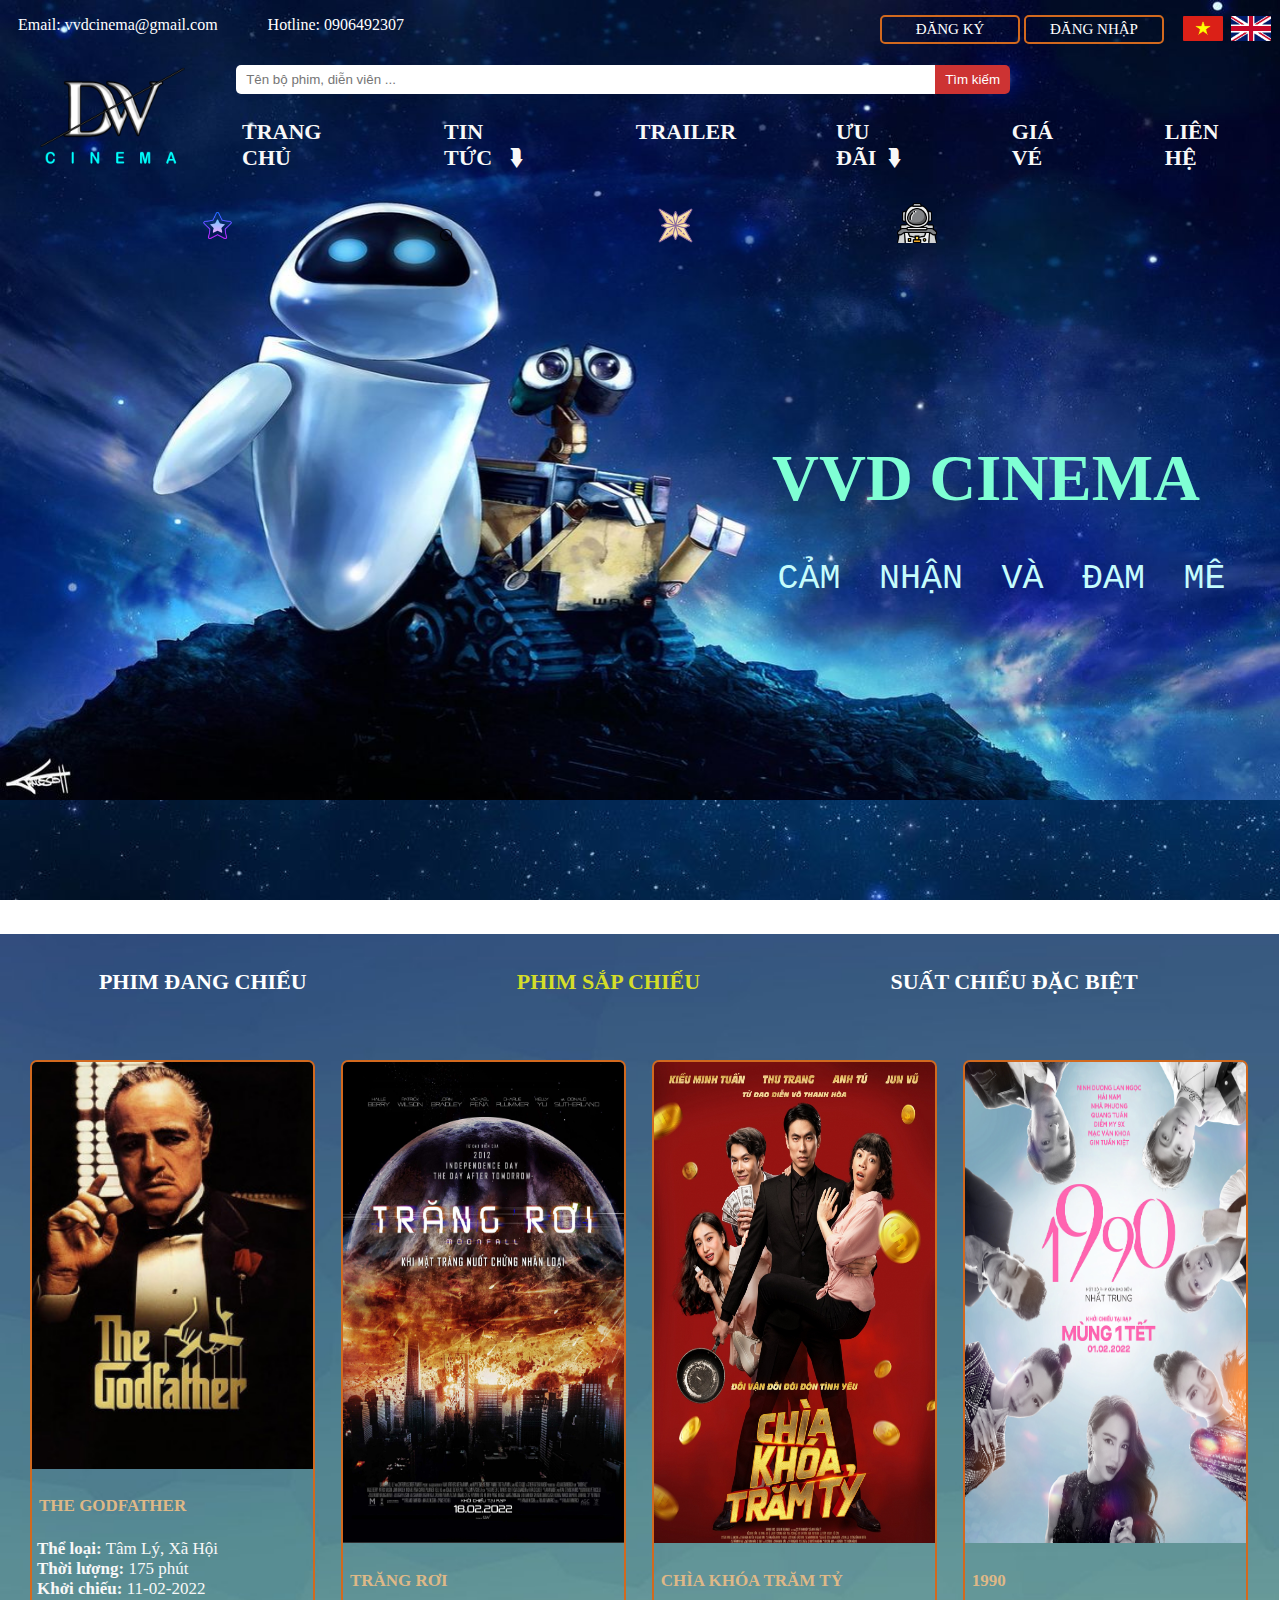
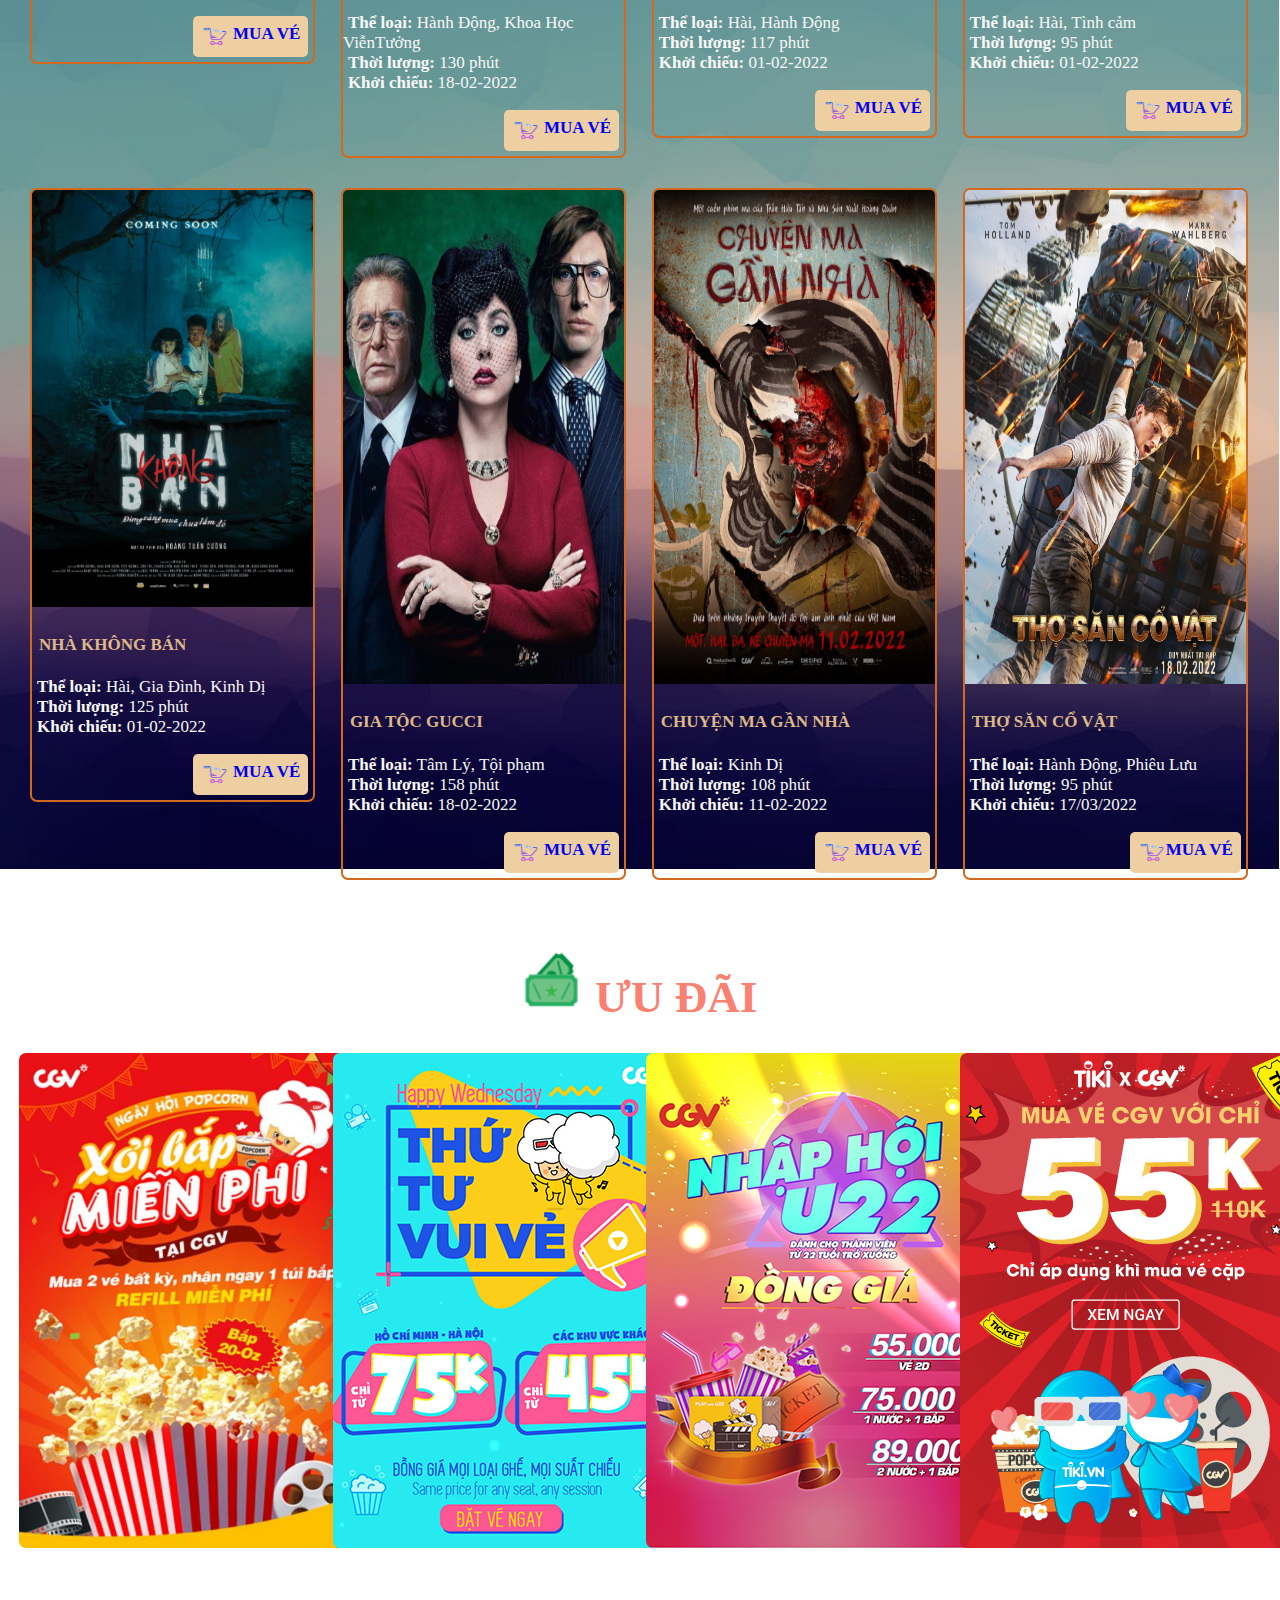
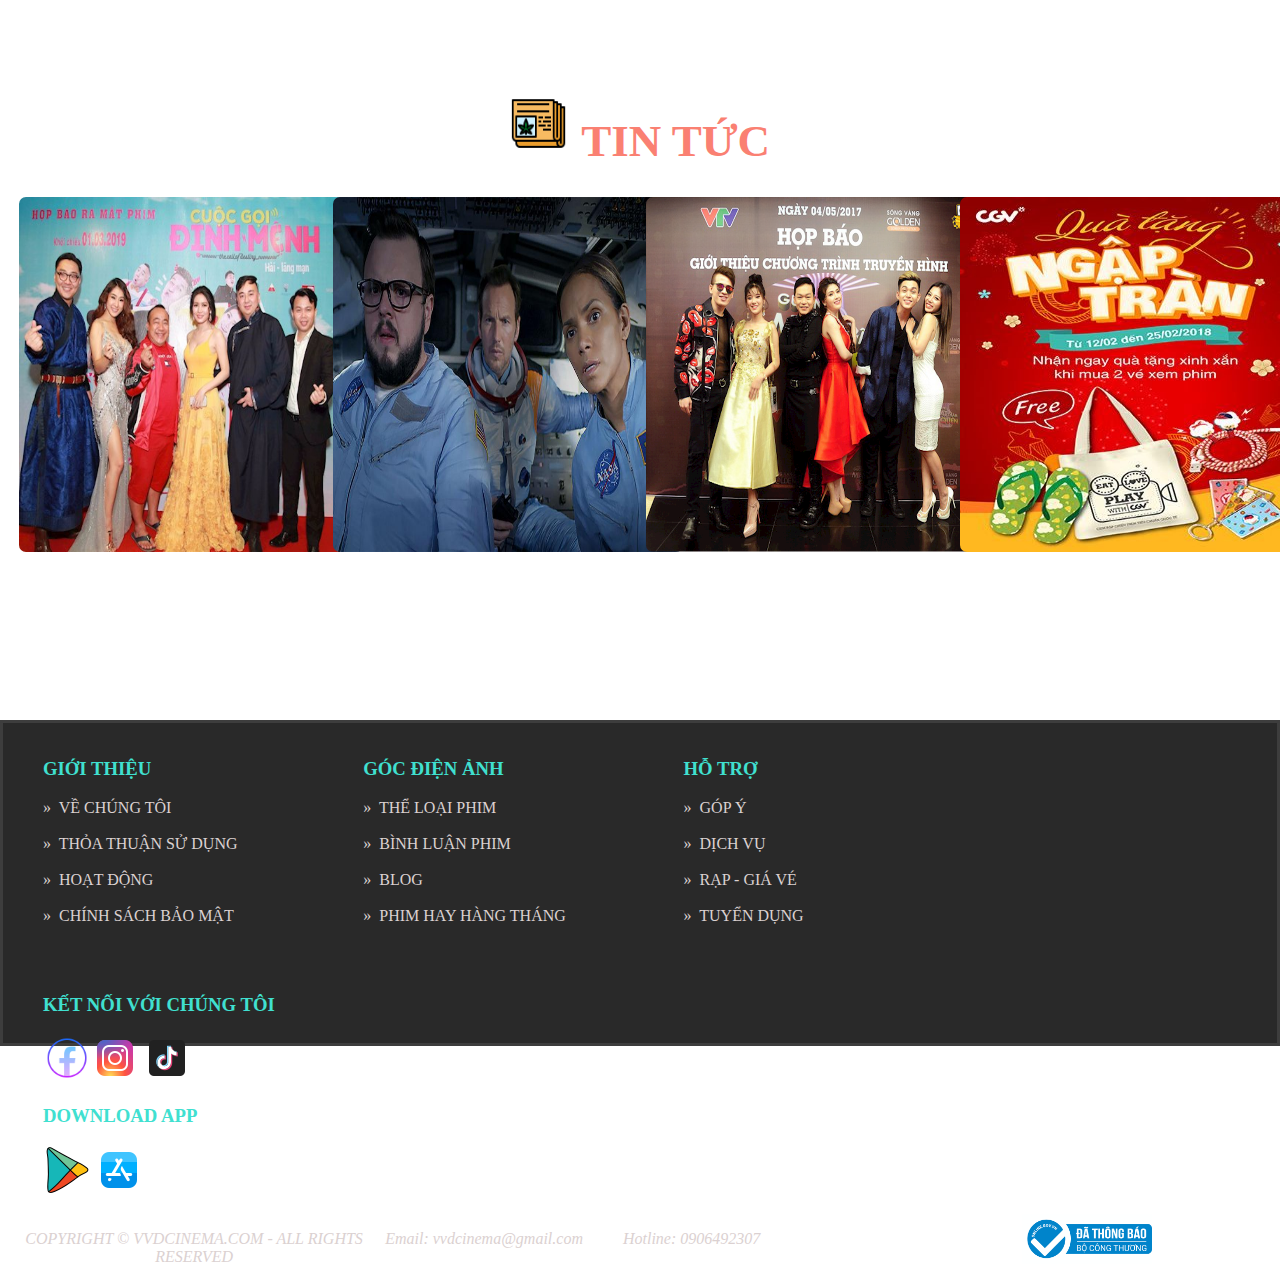
<file: index.html>
<!DOCTYPE html>
<html>
    <head>
        <link rel="icon" href="image/icons8-planet-94.png" >
        <title>VVD Cinema</title>
        <meta charset="UTF-8">
        <link rel="stylesheet" href="css/index.css">
    </head>
    <body>
        <div id="fb-root"></div>
        <script async defer crossorigin="anonymous" 
        src="https://connect.facebook.net/vi_VN/sdk.js#xfbml=1&version=v13.0&appId=1197265584141436&autoLogAppEvents=1" 
        nonce="DUYzc432"></script>

        <div class="header">
            <div class="info">
                <p id="headerEmail">Email: vvdcinema@gmail.com</p>
                <p id="headerPhone">Hotline: 0906492307</p>
                <img src="image/co-vuong-quoc-anh.png" alt="" style="width: 40px; height: 25px;  margin-right: 5px;">
                <img src="image/co-vietnam.png" alt="" style="width: 40px; height: 25px;">   
                <a href="login.html"><p id="headerLogin">ĐĂNG NHẬP</p></a>
                <a href="register.html"><p id="headerRegister">ĐĂNG KÝ</p></a>
            </div>
            <div class="main1">
                <div class="logo">
                    <a href="index.html"><img src="image/logo-wd.png" alt=""></a>
                </div>
                <nav class="navMain">
                    <div class="search">
                        <form action="news.html" method="get">
                            <div class="search">
                                <input type="search" placeholder="Tên bộ phim, diễn viên ..." required>
                                <button>Tìm kiếm</button>
                            </div>
                        </form>
                    </div>
                    <ul class="menuNav">
                        <li><a href="index.html">TRANG CHỦ</a></li>
                        <li><a href="news.html">TIN TỨC &#160; ⮯   </a>
                            <ul class="sub-menu">
                                <li><a href="news.html">Tuyển nhân viên &emsp;&emsp;&ensp;&ensp;&ensp; »</a>
                                    <ul class="sub-menu">
                                        <li><a href="news.html">Quản lí</a></li>
                                        <li><a href="news.html">Nhân viên soát vé</a></li>
                                        <li><a href="news.html">Nhân viên quầy vé</a></li>
                                        <li><a href="news.html">Nhân viên kĩ thuật</a></li>
                                    </ul>
                                </li>
                                <li><a href="news.html">Cộng sự</a></li>
                                <li><a href="news.html">Phim sắp ra mắt &emsp;&emsp;&ensp;&ensp;&ensp; »</a>
                                    <ul class="sub-menu" style="top: 84px">
                                        <li><a href="news.html">Quốc tế</a></li>
                                        <li><a href="news.html">Việt Nam</a></li>
                                    </ul>
                                </li>
                                <li><a href="news.html">Khuyến mãi &emsp;&emsp;&emsp;&emsp;&ensp;&ensp;&ensp;»</a>
                                    <ul class="sub-menu" style="top: 130px">
                                        <li><a href="endow.html">Nhập tràn quà tặng</a></li>
                                        <li><a href="endow.html">Ưu đãi hấp dẫn</a></li>
                                    </ul>
                                </li>
                            </ul>
                        </li>
                        <li><a href="trailer.html">TRAILER</a></li>
                        <li><a href="endow.html">ƯU ĐÃI &#160;⮯</a>
                            <ul class="sub-menu">
                                <li><a href="news.html">Ngày hội thành viên</a></li>
                                <li><a href="endow.html">Thứ tư vui vẻ&emsp;&emsp;&emsp;&emsp;&ensp;&ensp; »</a>
                                    <ul class="sub-menu" style="top: 39px">
                                        <li><a href="#">Đồng giá 45.000</a></li>
                                        <li><a href="#">Xơi bắp FREE</a></li>
                                        <li><a href="ticket.html">Đặt vé ngay ☚</a></li>
                                    </ul>
                                </li>
                                <li><a href="endow.html">Nhập hội U22  &emsp;&emsp;&emsp;&ensp;&ensp;&ensp; »</a>
                                    <ul class="sub-menu" style="top: 79px">
                                        <li><a href="#">55.000 - 2 vé 2D</a></li>
                                        <li><a href="#">75.000 - 1 nước + bắp</a></li>
                                        <li><a href="#">89.000 - 2 nước + bắp</a></li>
                                        <li><a href="endow.html">NHIỀU HƠN ☚</a></li>
                                    </ul>
                                </li>
                                <li><a href="endow.html">Đặt vé MOMO</a></li>
                                <li><a href="endow.html">Nhập tràn quà tặng</a></li>
                                <li><a href="endow.html">SHARE COMBO - ƯU ĐÃI ONLINE</a></li>
                            </ul>
                        </li>
                        <li><a href="ticket.html">GIÁ VÉ</a></li>
                        <li><a href="contact.html">LIÊN HỆ</a></li>
                    </ul>
                </nav>  
            </div>

            <div class="animations">
                <img src="image/icons8-star-64.png" alt="" style="width: 35px; height: 35px;">
                <img src="image/icons8-select-16.png" alt="" style="width: 15px; height: 15px;">
                <img src="image/icons8-christmas-star-64.png" alt="" style="width: 35px; height: 35px;">
                <img class="astronaut" src="image/icons8-astronaut-64.png" alt="" style="width: 40px; height: 40px;">
            </div>
            <div class="textMain">
                <h1>VVD CINEMA</h1>
                <p>CẢM&ensp; NHẬN&ensp; VÀ&ensp; ĐAM&ensp; MÊ&ensp;</p>
            </div>
        </div>
        <div class="article">
            <div class="cinema">
                <a href="index.html" >PHIM ĐANG CHIẾU</a>
                <a href="news.html" id="ci2">PHIM SẮP CHIẾU</a>
                <a href="news.html">SUẤT CHIẾU ĐẶC BIỆT</a>
            </div>
            <div class="list">
                <div class="item" id="i1">
                    <img src="image/the-godfather.jpg" alt="">
                    <h4>THE GODFATHER</h4>
                    <p>
                        <strong>Thể loại:</strong> Tâm Lý, Xã Hội <br>
                        <strong>Thời lượng:</strong> 175 phút <br>
                        <strong>Khởi chiếu:</strong> 11-02-2022
                    </p>
                    <div class="fb-like" data-href="http://127.0.0.1:5500/Assignment/index.html"
                     data-width="20px" data-layout="button_count" data-action="like" data-size="large" data-share="false"></div>
                    <a href="ticket.html"><img src="image/icons1.png" style="float: left; width: 28px; height: 25px; margin-right: 4px;"> MUA VÉ</a>
                </div>
                <div class="item">
                    <img src="image/trang-roi.jpg" alt="" height="481px">
                    <h4>TRĂNG RƠI</h4>
                    <p>
                        <strong>Thể loại:</strong> Hành Động, Khoa Học ViễnTưởng <br>
                        <strong>Thời lượng:</strong> 130 phút <br>
                        <strong>Khởi chiếu:</strong> 18-02-2022
                    </p>
                    <div class="fb-like" data-href="http://127.0.0.1:5500/Assignment/index.html"
                     data-width="20px" data-layout="button_count" data-action="like" data-size="large" data-share="false"></div>
                    <a href="ticket.html"><img src="image/icons1.png" style="float: left; width: 28px; height: 25px; margin-right: 4px;"> MUA VÉ</a>
                </div>
                <div class="item">
                    <img src="image/chia-khoa-tram-ty.jpg" alt="" height="481px">
                    <h4>CHÌA KHÓA TRĂM TỶ</h4>
                    <p>
                        <strong>Thể loại:</strong> Hài, Hành Động <br>
                        <strong>Thời lượng:</strong> 117 phút <br>
                        <strong>Khởi chiếu:</strong> 01-02-2022
                    </p>
                    <div class="fb-like" data-href="http://127.0.0.1:5500/Assignment/index.html"
                     data-width="20px" data-layout="button_count" data-action="like" data-size="large" data-share="false"></div>
                    <a href="ticket.html"><img src="image/icons1.png" style="float: left; width: 28px; height: 25px; margin-right: 4px;"> MUA VÉ</a>
                </div>
                <div class="item" id="i4">
                    <img src="image/1990.jpg" alt="" height="481px">
                    <h4>1990</h4>
                    <p>
                        <strong>Thể loại:</strong> Hài, Tình cảm <br>
                        <strong>Thời lượng:</strong> 95 phút <br>
                        <strong>Khởi chiếu:</strong> 01-02-2022
                    </p>
                    <div class="fb-like" data-href="http://127.0.0.1:5500/Assignment/index.html"
                     data-width="20px" data-layout="button_count" data-action="like" data-size="large" data-share="false"></div>
                    <a href="ticket.html"><img src="image/icons1.png" style="float: left; width: 28px; height: 25px; margin-right: 4px;"> MUA VÉ</a>
                </div>
                <div class="item"  id="i5">
                    <img src="image/nha-khong-ban.jpeg" alt="">
                    <h4>NHÀ KHÔNG BÁN</h4>
                    <p>
                        <strong>Thể loại:</strong>  Hài, Gia Đình, Kinh Dị <br>
                        <strong>Thời lượng:</strong> 125 phút <br>
                        <strong>Khởi chiếu:</strong> 01-02-2022
                    </p>
                    <div class="fb-like" data-href="http://127.0.0.1:5500/Assignment/index.html"
                     data-width="20px" data-layout="button_count" data-action="like" data-size="large" data-share="false"></div>
                    <a href="ticket.html"><img src="image/icons1.png" style="float: left; width: 28px; height: 25px; margin-right: 4px;"> MUA VÉ</a>
                </div>
                <div class="item">
                    <img src="image/gia-toc-gucci-1.jpg" alt="" height="494px">
                    <h4>GIA TỘC GUCCI</h4>
                    <p>
                        <strong>Thể loại:</strong>  Tâm Lý, Tội phạm <br>
                        <strong>Thời lượng:</strong> 158 phút <br>
                        <strong>Khởi chiếu:</strong> 18-02-2022
                    </p>
                    <div class="fb-like" data-href="http://127.0.0.1:5500/Assignment/index.html"
                     data-width="20px" data-layout="button_count" data-action="like" data-size="large" data-share="false"></div>
                    <a href="ticket.html"><img src="image/icons1.png" style="float: left; width: 28px; height: 25px; margin-right: 4px;"> MUA VÉ</a>
                </div>
                <div class="item">
                    <img src="image/chuyen-ma-gan-nha.jpg" alt="" height="494px">
                    <h4>CHUYỆN MA GẦN NHÀ</h4>
                    <p>
                        <strong>Thể loại:</strong>  Kinh Dị <br>
                        <strong>Thời lượng:</strong> 108 phút <br>
                        <strong>Khởi chiếu:</strong> 11-02-2022
                    </p>
                    <div class="fb-like" data-href="http://127.0.0.1:5500/Assignment/index.html"
                     data-width="20px" data-layout="button_count" data-action="like" data-size="large" data-share="false"></div>
                    <a href="ticket.html"><img src="image/icons1.png" style="float: left; width: 28px; height: 25px; margin-right: 4px;"> MUA VÉ</a>
                </div>
                <div class="item">
                    <img src="image/tho-san-co-vat.jpg" alt="" height="494px">
                    <h4>THỢ SĂN CỔ VẬT</h4>
                    <p>
                        <strong>Thể loại:</strong>  Hành Động, Phiêu Lưu<br>
                        <strong>Thời lượng:</strong> 95 phút <br>
                        <strong>Khởi chiếu:</strong> 17/03/2022
                    </p>
                    <div class="fb-like" data-href="http://127.0.0.1:5500/Assignment/index.html"
                     data-width="20px" data-layout="button_count" data-action="like" data-size="large" data-share="false"></div>
                    <a href="ticket.html"><img src="image/icons1.png" style="float: left; width: 28px; height: 25px;"> MUA VÉ</a>
                </div>
            </div>
        </div>
        <div class="review">
            <div class="i20">
                <h1 align="center"><img src="image/icons8-ticket-50.png" alt="" style="width: 57px; height: 63px; margin-right: 4px;"> ƯU ĐÃI</h1>

                <div class="i21"><img src="image/uu-dai-1.jpg" alt="" style="width: 350px; height: 495px;"> </div>
                <div><img src="image/uu-dai-2.jpg" alt=""> </div>
                <div><img src="image/uu-dai-3.jpg" alt=""> </div>
                <div class="i22"><img src="image/uu-dai-4.jpeg" alt=""> </div>

                <p><a href="endow.html">Xem thêm ưu đãi  ➦</a></p>
            </div>
        </div>
        <div class="review">
            <div class="i20">
                <h1 align="center"><img src="image/icons8-news-64.png" alt="" style=" width: 57px; height: 65px; margin-right: 4px;"> TIN TỨC</h1>

                <div class="i21"><img src="image/new1.jpg" alt="" style="width: 350px; height: 355px;"> </div>
                <div><img src="image/uu-dai-15.jpg" alt="" style="width: 350px; height: 355px;"> </div>
                <div><img src="image/new3.png" alt="" style="width: 350px; height: 355px;"> </div>
                <div class="i22"><img src="image/uu-dai-10.jpg" alt="" style="width: 350px; height: 355px;"> </div>

                <p style="margin-bottom: 105px;"><a href="news.html">Xem thêm  ➦</a></p>
            </div>
        </div>

        <footer>
            <div class="footerMain">
                <ul class="foot">
                    <h3>GIỚI THIỆU</h3>
                    <li><a href="contact.html">»&#160; VỀ CHÚNG TÔI</a></li> <br>
                    <li><a href="contact.html">»&#160; THỎA THUẬN SỬ DỤNG</a></li><br>
                    <li><a href="news.html">»&#160; HOẠT ĐỘNG</a></li><br>
                    <li><a href="contact.html">»&#160; CHÍNH SÁCH BẢO MẬT</a></li><br>
                </ul>
                <ul class="foot">
                    <h3>GÓC ĐIỆN ẢNH</h3>
                    <li><a href="news.html">»&#160; THỂ LOẠI PHIM</a></li> <br>
                    <li><a href="news.html">»&#160; BÌNH LUẬN PHIM</a></li><br>
                    <li><a href="news.html">»&#160; BLOG</a></li><br>
                    <li><a href="news.html">»&#160; PHIM HAY HÀNG THÁNG</a></li><br>
                </ul>
                <ul class="foot">
                    <h3>HỖ TRỢ</h3>
                    <li><a href="contact.html">»&#160; GÓP Ý</a></li> <br>
                    <li><a href="contact.html">»&#160; DỊCH VỤ</a></li><br>
                    <li><a href="contact.html">»&#160; RẠP - GIÁ VÉ</a></li><br>
                    <li><a href="contact.html">»&#160; TUYỂN DỤNG</a></li><br>
                </ul>
                <ul class="foot">
                    <h3>KẾT NỐI VỚI CHÚNG TÔI</h3>
                    <div class="phu1">
                        <img src="image/icons8-facebook-64.png" alt="" style="float: left; width: 48px; height: 48px;">
                        <img src="image/icons8-instagram-48.png" alt="">
                        <img src="image/icons8-tiktok-48.png" alt="">
                    </div>
                    <h3>DOWNLOAD APP</h3>
                    <img src="image/icons8-google-play-48.png" alt="">
                    <img src="image/icons8-app-store-48.png" alt="">
                </ul>
                <div class="foot2">
                    <p id="copyright">COPYRIGHT © VVDCINEMA.COM - ALL RIGHTS RESERVED</p>
                    <p>
                        Email: vvdcinema@gmail.com &emsp;&emsp;
                        Hotline: 0906492307
                    </p>
                    <img src="image/bo-cong-thuong.png" alt="" style=" width: 130px; height: 50px;">
                </div>
            </div>
        </footer>
    </body>
</html>
</file>
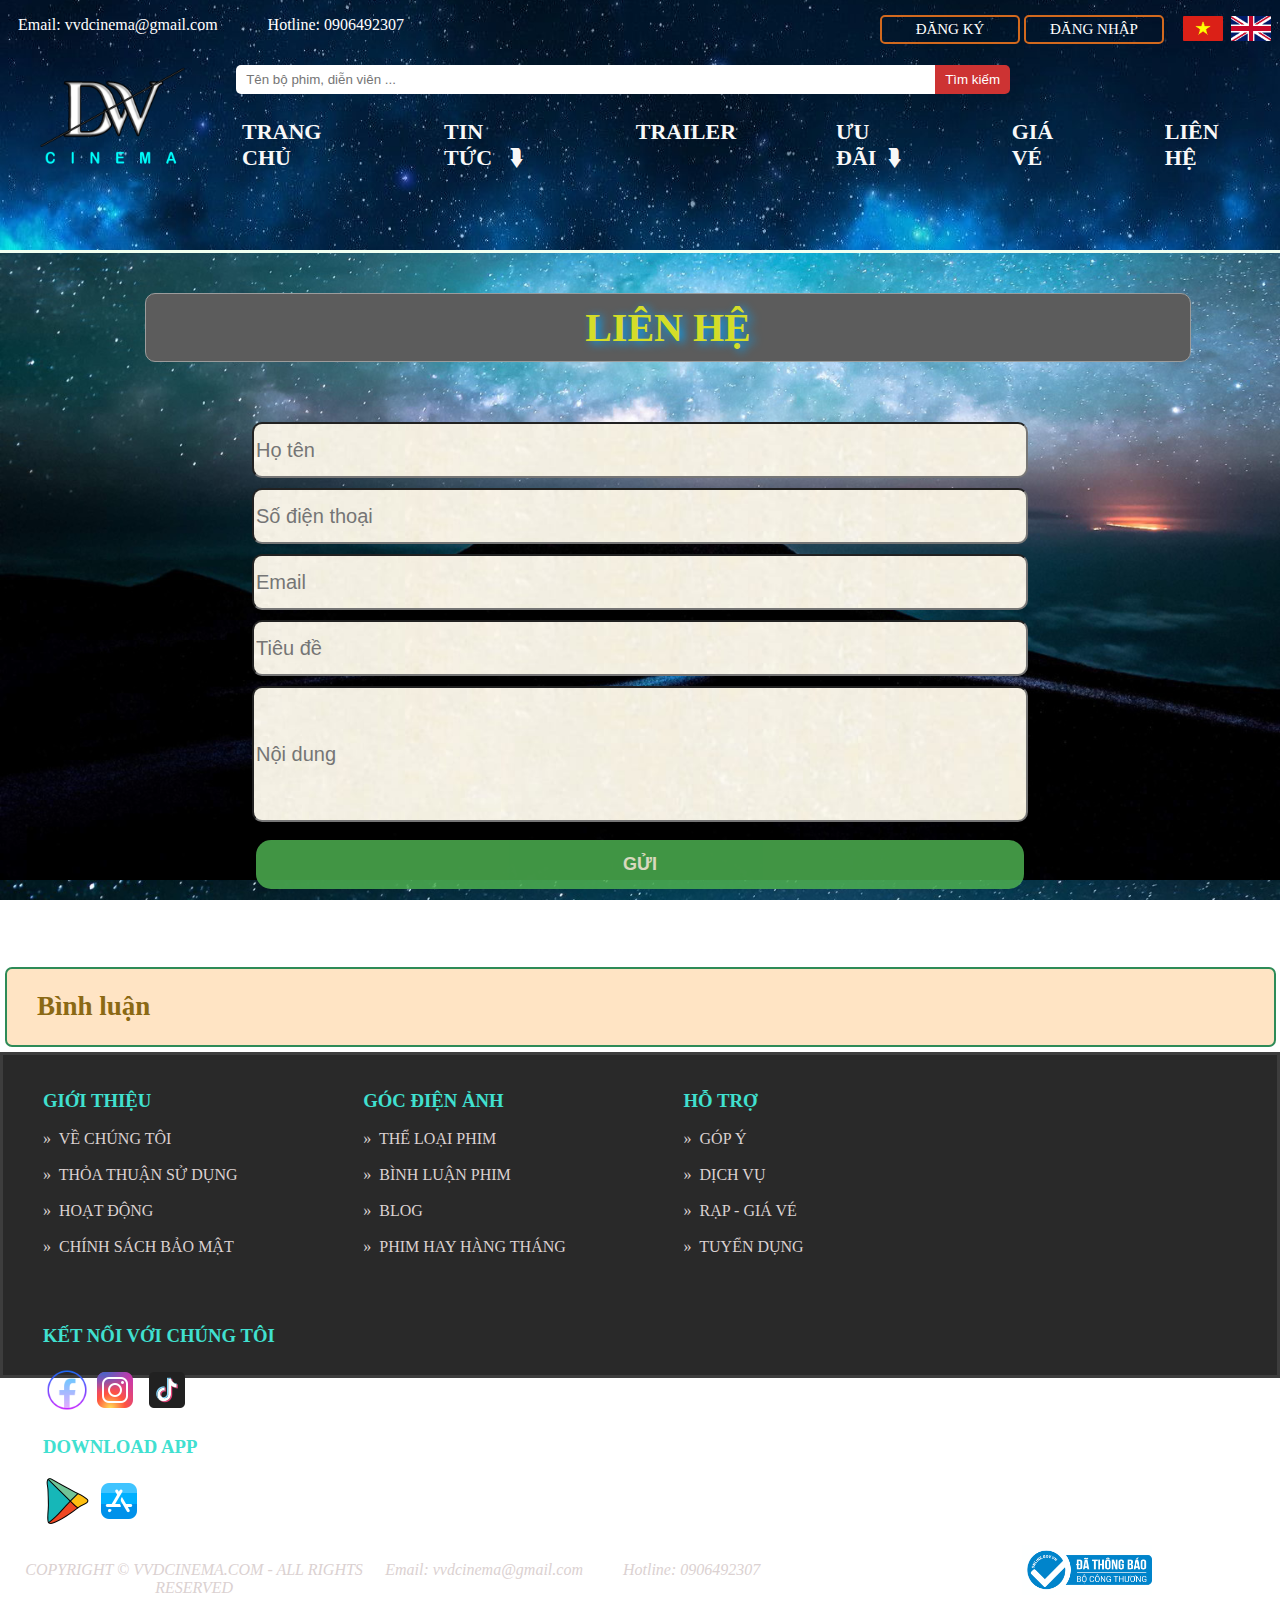
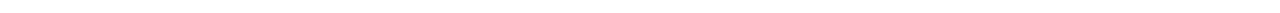
<file: contact.html>
<!DOCTYPE html>
<html>
    <head>
        <link rel="icon" href="image/icons8-planet-94.png" >
        <title>Liên hệ</title>
        <meta charset="UTF-8">
        <link rel="stylesheet" href="css/contact.css">
        <link rel="stylesheet" href="css/general.css">
    </head>
    <body>
        <div id="fb-root"></div>
        <script async defer crossorigin="anonymous" 
        src="https://connect.facebook.net/vi_VN/sdk.js#xfbml=1&version=v13.0&appId=1197265584141436&autoLogAppEvents=1" 
        nonce="ginVOiFF"></script>

        <div class="header">
            <div class="info">
                <p id="headerEmail">Email: vvdcinema@gmail.com</p>
                <p id="headerPhone">Hotline: 0906492307</p>
                <img src="image/co-vuong-quoc-anh.png" alt="" style="width: 40px; height: 25px;  margin-right: 5px;">
                <img src="image/co-vietnam.png" alt="" style="width: 40px; height: 25px;">   
                <a href="login.html"><p id="headerLogin">ĐĂNG NHẬP</p></a>
                <a href="register.html"><p id="headerRegister">ĐĂNG KÝ</p></a>
            </div>
            <div class="main1">
                <div class="logo">
                    <a href="index.html"><img src="image/logo-wd.png" alt=""></a>
                </div>
                <nav class="navMain">
                    <div class="search">
                        <form action="news.html" method="get">
                            <div class="search">
                                <input type="search" placeholder="Tên bộ phim, diễn viên ..." required>
                                <button>Tìm kiếm</button>
                            </div>
                        </form>
                    </div>
                    <ul class="menuNav">
                        <li><a href="index.html">TRANG CHỦ</a></li>
                        <li><a href="news.html">TIN TỨC &#160; ⮯   </a>
                            <ul class="sub-menu">
                                <li><a href="news.html">Tuyển nhân viên &emsp;&emsp;&ensp;&ensp;&ensp; »</a>
                                    <ul class="sub-menu">
                                        <li><a href="news.html">Quản lí</a></li>
                                        <li><a href="news.html">Nhân viên soát vé</a></li>
                                        <li><a href="news.html">Nhân viên quầy vé</a></li>
                                        <li><a href="news.html">Nhân viên kĩ thuật</a></li>
                                    </ul>
                                </li>
                                <li><a href="news.html">Cộng sự</a></li>
                                <li><a href="news.html">Phim sắp ra mắt &emsp;&emsp;&ensp;&ensp;&ensp; »</a>
                                    <ul class="sub-menu" style="top: 84px">
                                        <li><a href="news.html">Quốc tế</a></li>
                                        <li><a href="news.html">Việt Nam</a></li>
                                    </ul>
                                </li>
                                <li><a href="news.html">Khuyến mãi &emsp;&emsp;&emsp;&emsp;&ensp;&ensp;&ensp;»</a>
                                    <ul class="sub-menu" style="top: 130px">
                                        <li><a href="endow.html">Nhập tràn quà tặng</a></li>
                                        <li><a href="endow.html">Ưu đãi hấp dẫn</a></li>
                                    </ul>
                                </li>
                            </ul>
                        </li>
                        <li><a href="trailer.html">TRAILER</a></li>
                        <li><a href="endow.html">ƯU ĐÃI &#160;⮯</a>
                            <ul class="sub-menu">
                                <li><a href="news.html">Ngày hội thành viên</a></li>
                                <li><a href="endow.html">Thứ tư vui vẻ&emsp;&emsp;&emsp;&emsp;&ensp;&ensp; »</a>
                                    <ul class="sub-menu" style="top: 39px">
                                        <li><a href="#">Đồng giá 45.000</a></li>
                                        <li><a href="#">Xơi bắp FREE</a></li>
                                        <li><a href="ticket.html">Đặt vé ngay ☚</a></li>
                                    </ul>
                                </li>
                                <!-- <li><a href="endow.html">Ngày hội thành viên</a></li> -->
                                <li><a href="endow.html">Nhập hội U22  &emsp;&emsp;&emsp;&ensp;&ensp;&ensp; »</a>
                                    <ul class="sub-menu" style="top: 79px">
                                        <li><a href="#">55.000 - 2 vé 2D</a></li>
                                        <li><a href="#">75.000 - 1 nước + bắp</a></li>
                                        <li><a href="#">89.000 - 2 nước + bắp</a></li>
                                        <li><a href="endow.html">NHIỀU HƠN ☚</a></li>
                                    </ul>
                                </li>
                                <li><a href="endow.html">Đặt vé MOMO</a></li>
                                <li><a href="endow.html">Nhập tràn quà tặng</a></li>
                                <li><a href="endow.html">SHARE COMBO - ƯU ĐÃI ONLINE</a></li>
                            </ul>
                        </li>
                        <li><a href="ticket.html">GIÁ VÉ</a></li>
                        <li><a href="contact.html">LIÊN HỆ</a></li>
                    </ul>
                </nav>  
            </div>

        <div class="c3">
            <h1>LIÊN HỆ</h1>
        </div>
        <div class="c4">
            <form method="get" action="contact.html">
                <input type="text" placeholder="Họ tên" required></input>
                <input type="text" placeholder="Số điện thoại" required></input>
                <input type="text" placeholder="Email" required></input>
                <input type="text" placeholder="Tiêu đề" required></input> 
                <input type="text" placeholder="Nội dung" required class="c6"></input><br> 
                <button type="submit" class="c5">GỬI</button>
            </form>
        </div>

        <div class="comment">
            <h2>Bình luận</h2>
            <div class="fb-comments" data-href="https://caodang.fpt.edu.vn/" data-width="100%" data-numposts="6"></div>
        </div>

        <footer>
            <div class="footerMain">
                <ul class="foot">
                    <h3>GIỚI THIỆU</h3>
                    <li><a href="contact.html">»&#160; VỀ CHÚNG TÔI</a></li> <br>
                    <li><a href="contact.html">»&#160; THỎA THUẬN SỬ DỤNG</a></li><br>
                    <li><a href="news.html">»&#160; HOẠT ĐỘNG</a></li><br>
                    <li><a href="contact.html">»&#160; CHÍNH SÁCH BẢO MẬT</a></li><br>
                </ul>
                <ul class="foot">
                    <h3>GÓC ĐIỆN ẢNH</h3>
                    <li><a href="news.html">»&#160; THỂ LOẠI PHIM</a></li> <br>
                    <li><a href="news.html">»&#160; BÌNH LUẬN PHIM</a></li><br>
                    <li><a href="news.html">»&#160; BLOG</a></li><br>
                    <li><a href="news.html">»&#160; PHIM HAY HÀNG THÁNG</a></li><br>
                </ul>
                <ul class="foot">
                    <h3>HỖ TRỢ</h3>
                    <li><a href="contact.html">»&#160; GÓP Ý</a></li> <br>
                    <li><a href="contact.html">»&#160; DỊCH VỤ</a></li><br>
                    <li><a href="contact.html">»&#160; RẠP - GIÁ VÉ</a></li><br>
                    <li><a href="contact.html">»&#160; TUYỂN DỤNG</a></li><br>
                </ul>
                <ul class="foot">
                    <h3>KẾT NỐI VỚI CHÚNG TÔI</h3>
                    <div class="phu1">
                        <img src="image/icons8-facebook-64.png" alt="" style="float: left; width: 48px; height: 48px;">
                        <img src="image/icons8-instagram-48.png" alt="">
                        <img src="image/icons8-tiktok-48.png" alt="">
                    </div>
                    <h3>DOWNLOAD APP</h3>
                    <img src="image/icons8-google-play-48.png" alt="">
                    <img src="image/icons8-app-store-48.png" alt="">
                </ul>
                <div class="foot2">
                    <p id="copyright">COPYRIGHT © VVDCINEMA.COM - ALL RIGHTS RESERVED</p>
                    <p>
                        Email: vvdcinema@gmail.com &emsp;&emsp;
                        Hotline: 0906492307
                    </p>
                    <img src="image/bo-cong-thuong.png" alt="" style=" width: 130px; height: 50px;">
                </div>
            </div>
        </footer>
    </body>
</html>
</file>
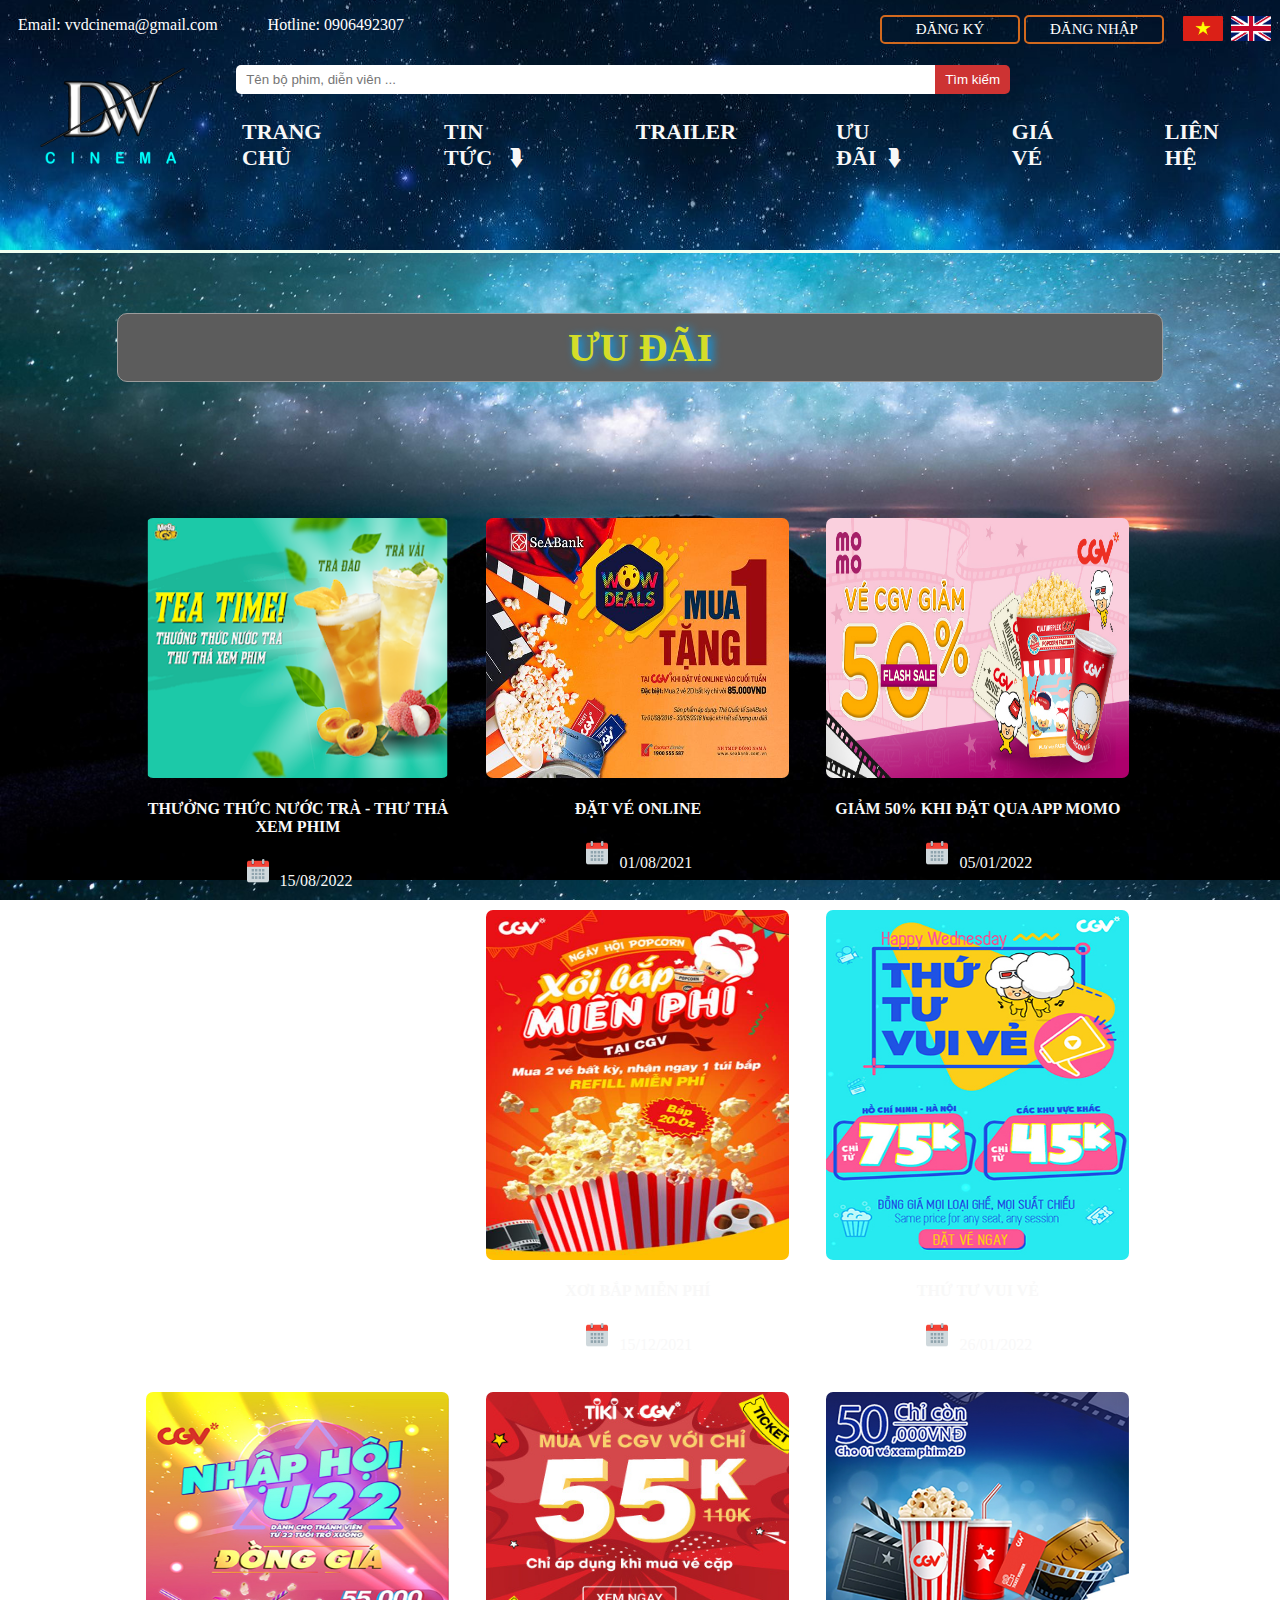
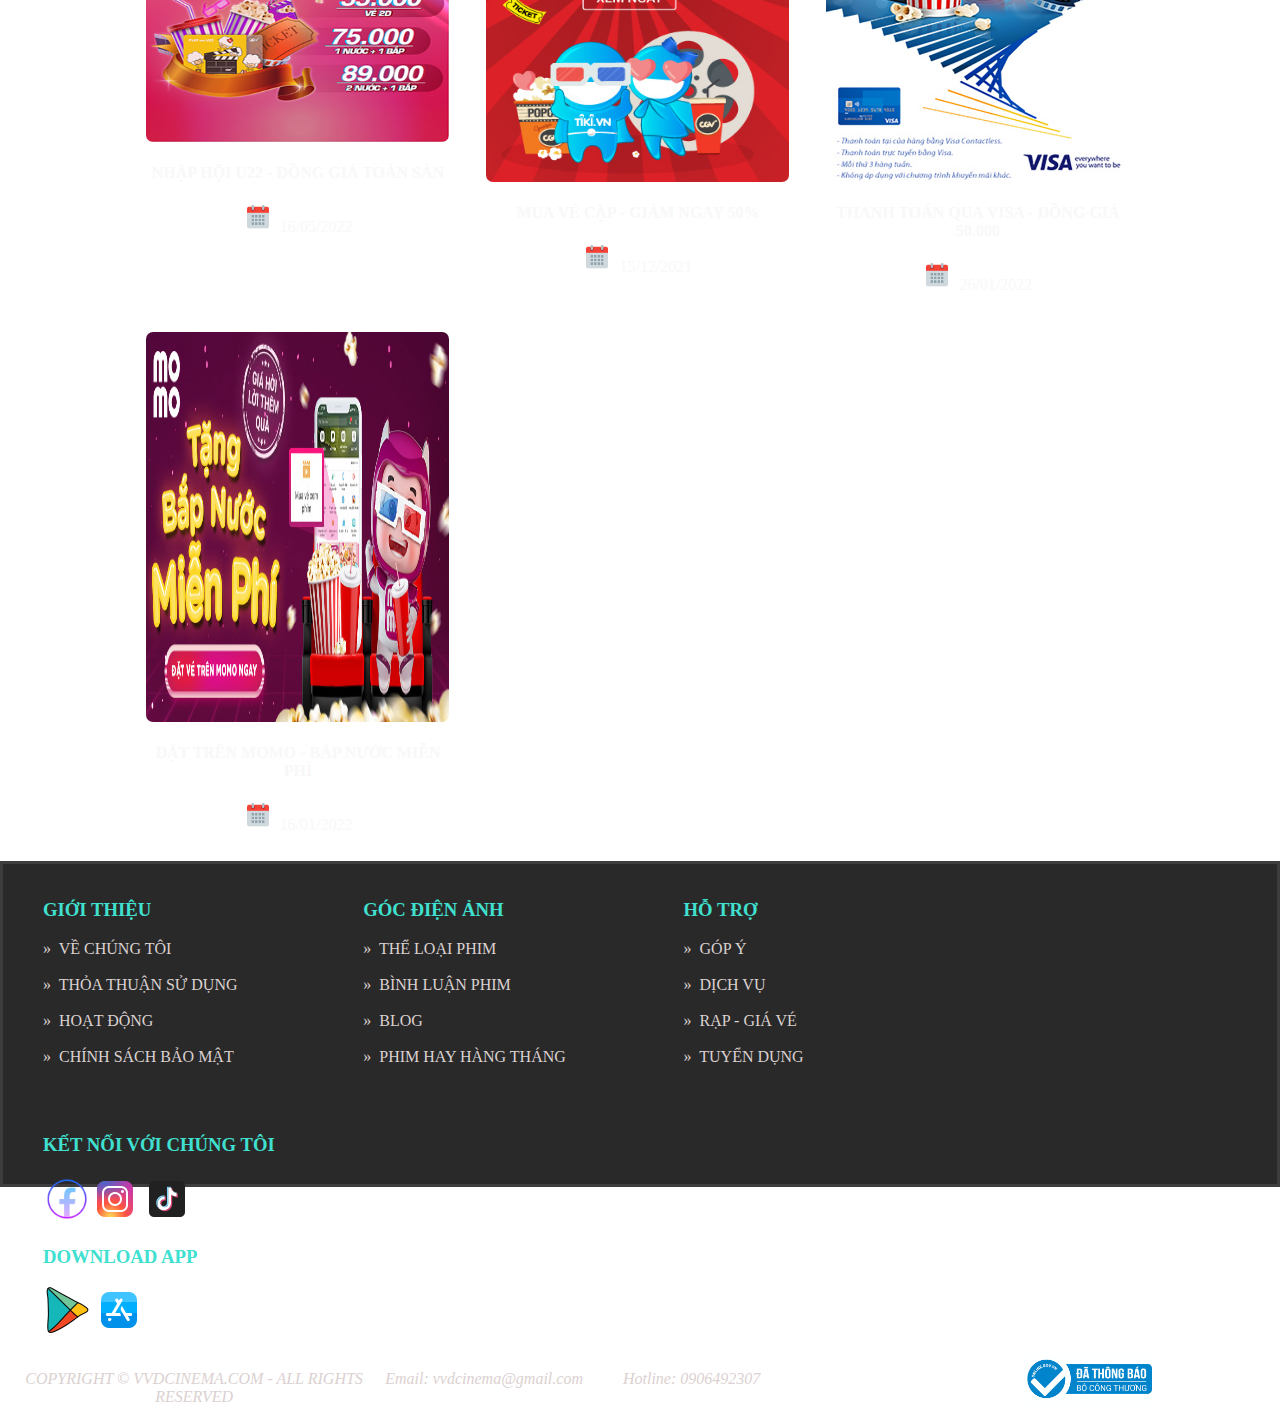
<file: endow.html>
<!DOCTYPE html>
<html>
    <head>
        <link rel="icon" href="image/icons8-planet-94.png" >
        <title>VVD Cinema</title>
        <meta charset="UTF-8">
        <link rel="stylesheet" href="css/endow.css">
        <link rel="stylesheet" href="css/general.css">
    </head>
    <body>

        <div id="fb-root"></div>
        <script async defer crossorigin="anonymous" 
        src="https://connect.facebook.net/vi_VN/sdk.js#xfbml=1&version=v13.0&appId=1197265584141436&autoLogAppEvents=1" 
        nonce="DUYzc432"></script>

        <div class="header">
            <div class="info">
                <p id="headerEmail">Email: vvdcinema@gmail.com</p>
                <p id="headerPhone">Hotline: 0906492307</p>
                <img src="image/co-vuong-quoc-anh.png" alt="" style="width: 40px; height: 25px;  margin-right: 5px;">
                <img src="image/co-vietnam.png" alt="" style="width: 40px; height: 25px;">   
                <a href="login.html"><p id="headerLogin">ĐĂNG NHẬP</p></a>
                <a href="register.html"><p id="headerRegister">ĐĂNG KÝ</p></a>
            </div>
            <div class="main1">
                <div class="logo">
                    <a href="index.html"><img src="image/logo-wd.png" alt=""></a>
                </div>
                <nav class="navMain">
                    <div class="search">
                        <form action="news.html" method="get">
                            <div class="search">
                                <input type="search" placeholder="Tên bộ phim, diễn viên ..." required>
                                <button>Tìm kiếm</button>
                            </div>
                        </form>
                    </div>
                    <ul class="menuNav">
                        <li><a href="index.html">TRANG CHỦ</a></li>
                        <li><a href="news.html">TIN TỨC &#160; ⮯   </a>
                            <ul class="sub-menu">
                                <li><a href="news.html">Tuyển nhân viên &emsp;&emsp;&ensp;&ensp;&ensp; »</a>
                                    <ul class="sub-menu">
                                        <li><a href="news.html">Quản lí</a></li>
                                        <li><a href="news.html">Nhân viên soát vé</a></li>
                                        <li><a href="news.html">Nhân viên quầy vé</a></li>
                                        <li><a href="news.html">Nhân viên kĩ thuật</a></li>
                                    </ul>
                                </li>
                                <li><a href="news.html">Cộng sự</a></li>
                                <li><a href="news.html">Phim sắp ra mắt &emsp;&emsp;&ensp;&ensp;&ensp; »</a>
                                    <ul class="sub-menu" style="top: 84px">
                                        <li><a href="news.html">Quốc tế</a></li>
                                        <li><a href="news.html">Việt Nam</a></li>
                                    </ul>
                                </li>
                                <li><a href="news.html">Khuyến mãi &emsp;&emsp;&emsp;&emsp;&ensp;&ensp;&ensp;»</a>
                                    <ul class="sub-menu" style="top: 130px">
                                        <li><a href="endow.html">Nhập tràn quà tặng</a></li>
                                        <li><a href="endow.html">Ưu đãi hấp dẫn</a></li>
                                    </ul>
                                </li>
                            </ul>
                        </li>
                        <li><a href="trailer.html">TRAILER</a></li>
                        <li><a href="endow.html">ƯU ĐÃI &#160;⮯</a>
                            <ul class="sub-menu">
                                <li><a href="news.html">Ngày hội thành viên</a></li>
                                <li><a href="endow.html">Thứ tư vui vẻ&emsp;&emsp;&emsp;&emsp;&ensp;&ensp; »</a>
                                    <ul class="sub-menu" style="top: 39px">
                                        <li><a href="#">Đồng giá 45.000</a></li>
                                        <li><a href="#">Xơi bắp FREE</a></li>
                                        <li><a href="ticket.html">Đặt vé ngay ☚</a></li>
                                    </ul>
                                </li>
                                <!-- <li><a href="endow.html">Ngày hội thành viên</a></li> -->
                                <li><a href="endow.html">Nhập hội U22  &emsp;&emsp;&emsp;&ensp;&ensp;&ensp; »</a>
                                    <ul class="sub-menu" style="top: 79px">
                                        <li><a href="#">55.000 - 2 vé 2D</a></li>
                                        <li><a href="#">75.000 - 1 nước + bắp</a></li>
                                        <li><a href="#">89.000 - 2 nước + bắp</a></li>
                                        <li><a href="endow.html">NHIỀU HƠN ☚</a></li>
                                    </ul>
                                </li>
                                <li><a href="endow.html">Đặt vé MOMO</a></li>
                                <li><a href="endow.html">Nhập tràn quà tặng</a></li>
                                <li><a href="endow.html">SHARE COMBO - ƯU ĐÃI ONLINE</a></li>
                            </ul>
                        </li>
                        <li><a href="ticket.html">GIÁ VÉ</a></li>
                        <li><a href="contact.html">LIÊN HỆ</a></li>
                    </ul>
                </nav>  
            </div>
        
        <div class="endowMain">
            <h1>ƯU ĐÃI</h1>
            <div class="endowImg">
                <div class="e1">
                    <div class="endow1">
                        <img src="image/tra.png" alt="" style=" width: 303px; height: 260px;">
                        <h4>THƯỞNG THỨC NƯỚC TRÀ - THƯ THẢ XEM PHIM</h4>
                        <p><img src="image/icons8-calendar-48.png" alt=""style="width: 28px; height: 29px;">&#160; 15/08/2022</p> 
                    </div>
                    <div class="endow1">
                        <img src="image/uu-dai-5.jpg" alt="" style=" width: 303px; height: 260px;">
                        <h4>ĐẶT VÉ ONLINE</h4>
                        <p><img src="image/icons8-calendar-48.png" alt=""style="width: 28px; height: 29px;">&#160; 01/08/2021</p> 
                    </div>
                    <div class="endow1">
                        <img src="image/uu-dai-6.jpg" alt="" style=" width: 303px; height: 260px;">
                        <h4>GIẢM 50% KHI ĐẶT QUA APP MOMO</h4>
                        <p><img src="image/icons8-calendar-48.png" alt=""style="width: 28px; height: 29px;">&#160; 05/01/2022</p> 
                    </div>
                </div>
                <div class="e1">
                    <div class="endow1">
                        <img src="image/uu-dai-1.jpg" alt="" style=" width: 303px; height: 350px;" class="endowImg4">
                        <h4>XƠI BẮP MIỄN PHÍ</h4>
                        <p><img src="image/icons8-calendar-48.png" alt=""style="width: 28px; height: 29px;">&#160; 15/12/2021</p> 
                    </div>
                    <div class="endow1">
                        <img src="image/uu-dai-2.jpg" alt="" style=" width: 303px; height: 350px;" class="endowImg1">
                        <h4>THỨ TƯ VUI VẺ</h4>
                        <p><img src="image/icons8-calendar-48.png" alt=""style="width: 28px; height: 29px;">&#160; 26/01/2022</p> 
                    </div>
                    <div class="endow1">
                        <img src="image/uu-dai-3.jpg" alt="" style=" width: 303px; height: 350px;" class="endowImg1">
                        <h4>NHẬP HỘI U22 - ĐỒNG GIÁ TOÀN SÀN</h4>
                        <p><img src="image/icons8-calendar-48.png" alt=""style="width: 28px; height: 29px;">&#160; 16/05/2022</p> 
                    </div>
                </div>
                <div class="e1">
                    <div class="endow1">
                        <img src="image/uu-dai-4.jpeg" alt="" style=" width: 303px; height: 390px;" class="endowImg4">
                        <h4>MUA VÉ CẶP - GIẢM NGAY 50%</h4>
                        <p><img src="image/icons8-calendar-48.png" alt=""style="width: 28px; height: 29px;">&#160; 15/12/2021</p> 
                    </div>
                    <div class="endow1">
                        <img src="image/uu-dai-7.png" alt="" style=" width: 303px; height: 390px;" class="endowImg1">
                        <h4>THANH TOÁN QUA VISA - ĐỒNG GIÁ 50.000</h4>
                        <p><img src="image/icons8-calendar-48.png" alt=""style="width: 28px; height: 29px;">&#160; 26/01/2022</p> 
                    </div>
                    <div class="endow1">
                        <img src="image/uu-dai-8.jpg" alt="" style=" width: 303px; height: 390px;" class="endowImg1">
                        <h4>ĐẶT TRÊN MOMO - BẮP NƯỚC MIỄN PHÍ</h4>
                        <p><img src="image/icons8-calendar-48.png" alt=""style="width: 28px; height: 29px;">&#160; 16/01/2022</p> 
                    </div>
                </div>
                
                
            </div>
        </div>

        <footer>
            <div class="footerMain">
                <ul class="foot">
                    <h3>GIỚI THIỆU</h3>
                    <li><a href="contact.html">»&#160; VỀ CHÚNG TÔI</a></li> <br>
                    <li><a href="contact.html">»&#160; THỎA THUẬN SỬ DỤNG</a></li><br>
                    <li><a href="news.html">»&#160; HOẠT ĐỘNG</a></li><br>
                    <li><a href="contact.html">»&#160; CHÍNH SÁCH BẢO MẬT</a></li><br>
                </ul>
                <ul class="foot">
                    <h3>GÓC ĐIỆN ẢNH</h3>
                    <li><a href="news.html">»&#160; THỂ LOẠI PHIM</a></li> <br>
                    <li><a href="news.html">»&#160; BÌNH LUẬN PHIM</a></li><br>
                    <li><a href="news.html">»&#160; BLOG</a></li><br>
                    <li><a href="news.html">»&#160; PHIM HAY HÀNG THÁNG</a></li><br>
                </ul>
                <ul class="foot">
                    <h3>HỖ TRỢ</h3>
                    <li><a href="contact.html">»&#160; GÓP Ý</a></li> <br>
                    <li><a href="contact.html">»&#160; DỊCH VỤ</a></li><br>
                    <li><a href="contact.html">»&#160; RẠP - GIÁ VÉ</a></li><br>
                    <li><a href="contact.html">»&#160; TUYỂN DỤNG</a></li><br>
                </ul>
                <ul class="foot">
                    <h3>KẾT NỐI VỚI CHÚNG TÔI</h3>
                    <div class="phu1">
                        <img src="image/icons8-facebook-64.png" alt="" style="float: left; width: 48px; height: 48px;">
                        <img src="image/icons8-instagram-48.png" alt="">
                        <img src="image/icons8-tiktok-48.png" alt="">
                    </div>
                    <h3>DOWNLOAD APP</h3>
                    <img src="image/icons8-google-play-48.png" alt="">
                    <img src="image/icons8-app-store-48.png" alt="">
                </ul>
                <div class="foot2">
                    <p id="copyright">COPYRIGHT © VVDCINEMA.COM - ALL RIGHTS RESERVED</p>
                    <p>
                        Email: vvdcinema@gmail.com &emsp;&emsp;
                        Hotline: 0906492307
                    </p>
                    <img src="image/bo-cong-thuong.png" alt="" style=" width: 130px; height: 50px;">
                </div>
            </div>
        </footer>
    </body>
</html>
</file>
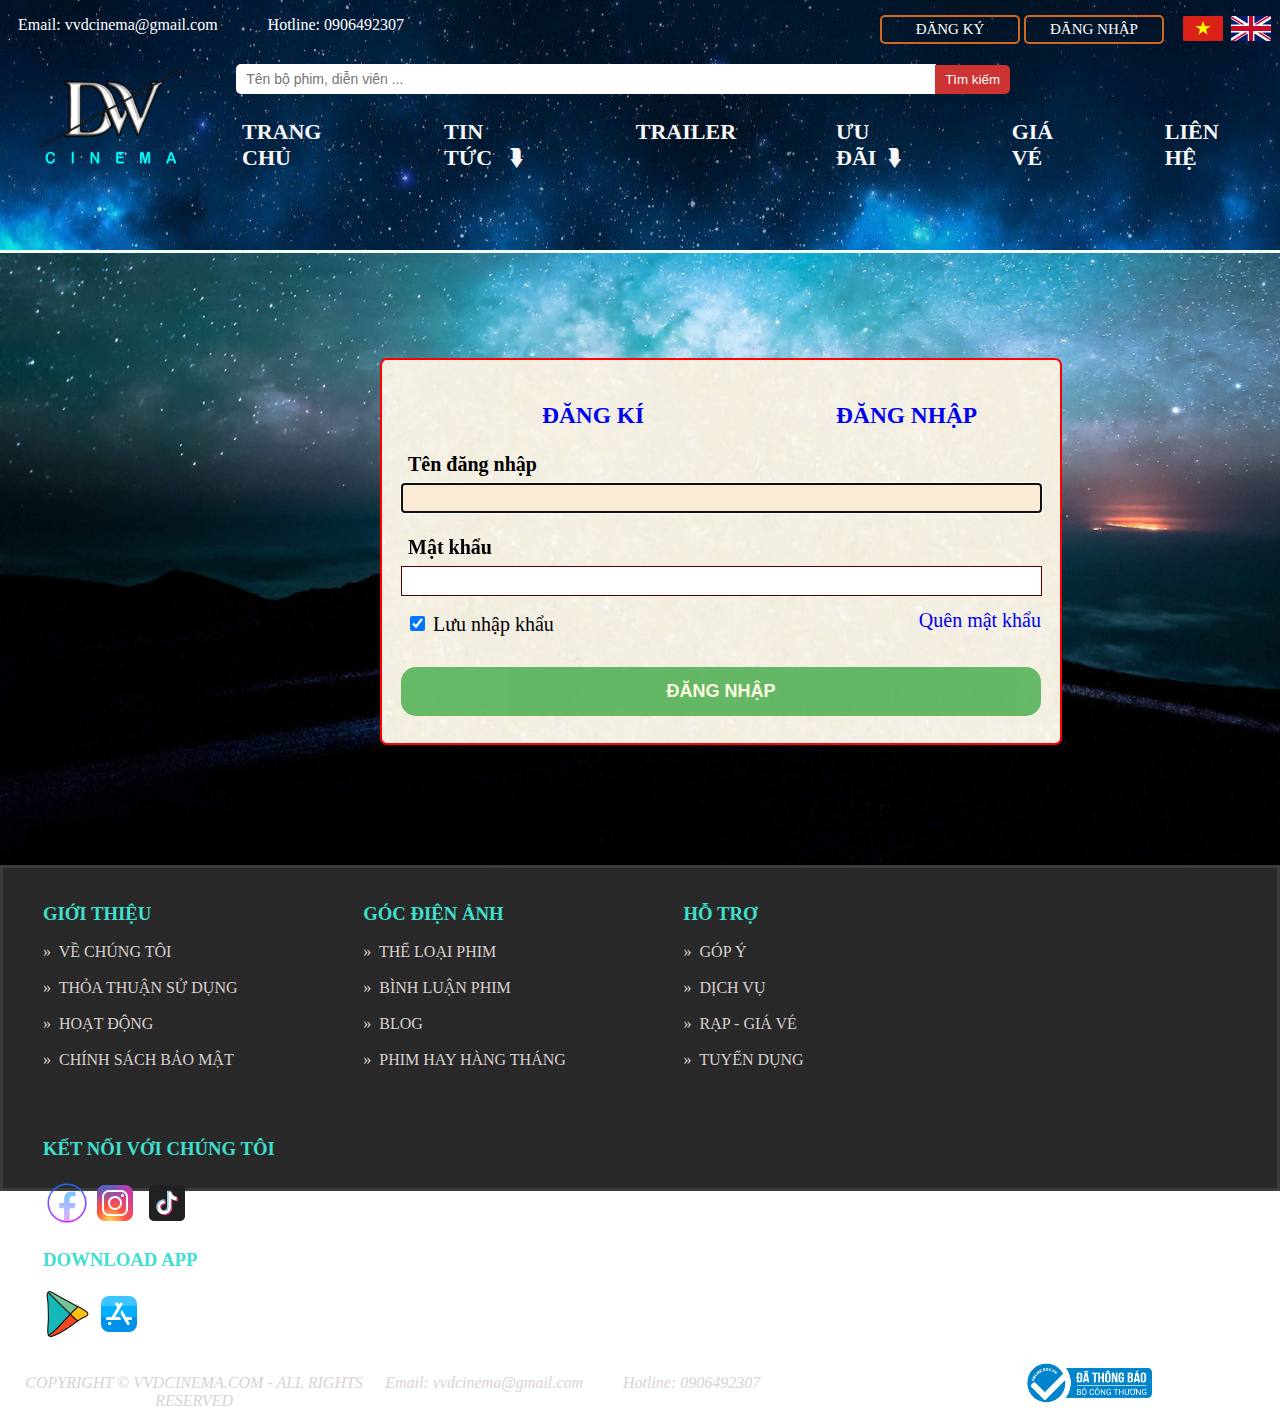
<file: login.html>
<!DOCTYPE html>
<html>
    <head>
        <link rel="icon" href="image/icons8-planet-94.png" >
        <title>Đăng Nhập</title>
        <meta charset="UTF-8">
        <link rel="stylesheet" href="css/style2.css">
        <link rel="stylesheet" href="css/general.css">
    </head>
    <body>
        <div class="header">
            <div class="info">
                <p id="headerEmail">Email: vvdcinema@gmail.com</p>
                <p id="headerPhone">Hotline: 0906492307</p>
                <img src="image/co-vuong-quoc-anh.png" alt="" style="width: 40px; height: 25px;  margin-right: 5px;">
                <img src="image/co-vietnam.png" alt="" style="width: 40px; height: 25px;">   
                <a href="login.html"><p id="headerLogin">ĐĂNG NHẬP</p></a>
                <a href="register.html"><p id="headerRegister">ĐĂNG KÝ</p></a>
            </div>
            <div class="main1">
                <div class="logo">
                    <a href="index.html"><img src="image/logo-wd.png" alt=""></a>
                </div>
                <nav class="navMain">
                    <div class="search">
                        <form action="news.html" method="get">
                            <div class="search">
                                <input type="search" placeholder="Tên bộ phim, diễn viên ..." required>
                                <button>Tìm kiếm</button>
                            </div>
                        </form>
                    </div>
                    <ul class="menuNav">
                        <li><a href="index.html">TRANG CHỦ</a></li>
                        <li><a href="news.html">TIN TỨC &#160; ⮯   </a>
                            <ul class="sub-menu">
                                <li><a href="news.html">Tuyển nhân viên &emsp;&emsp;&ensp;&ensp;&ensp; »</a>
                                    <ul class="sub-menu">
                                        <li><a href="news.html">Quản lí</a></li>
                                        <li><a href="news.html">Nhân viên soát vé</a></li>
                                        <li><a href="news.html">Nhân viên quầy vé</a></li>
                                        <li><a href="news.html">Nhân viên kĩ thuật</a></li>
                                    </ul>
                                </li>
                                <li><a href="news.html">Cộng sự</a></li>
                                <li><a href="news.html">Phim sắp ra mắt &emsp;&emsp;&ensp;&ensp;&ensp; »</a>
                                    <ul class="sub-menu" style="top: 84px">
                                        <li><a href="news.html">Quốc tế</a></li>
                                        <li><a href="news.html">Việt Nam</a></li>
                                    </ul>
                                </li>
                                <li><a href="news.html">Khuyến mãi &emsp;&emsp;&emsp;&emsp;&ensp;&ensp;&ensp;»</a>
                                    <ul class="sub-menu" style="top: 130px">
                                        <li><a href="endow.html">Nhập tràn quà tặng</a></li>
                                        <li><a href="endow.html">Ưu đãi hấp dẫn</a></li>
                                    </ul>
                                </li>
                            </ul>
                        </li>
                        <li><a href="trailer.html">TRAILER</a></li>
                        <li><a href="endow.html">ƯU ĐÃI &#160;⮯</a>
                            <ul class="sub-menu">
                                <li><a href="news.html">Ngày hội thành viên</a></li>
                                <li><a href="endow.html">Thứ tư vui vẻ&emsp;&emsp;&emsp;&emsp;&ensp;&ensp; »</a>
                                    <ul class="sub-menu" style="top: 39px">
                                        <li><a href="#">Đồng giá 45.000</a></li>
                                        <li><a href="#">Xơi bắp FREE</a></li>
                                        <li><a href="ticket.html">Đặt vé ngay ☚</a></li>
                                    </ul>
                                </li>
                                <!-- <li><a href="endow.html">Ngày hội thành viên</a></li> -->
                                <li><a href="endow.html">Nhập hội U22  &emsp;&emsp;&emsp;&ensp;&ensp;&ensp; »</a>
                                    <ul class="sub-menu" style="top: 79px">
                                        <li><a href="#">55.000 - 2 vé 2D</a></li>
                                        <li><a href="#">75.000 - 1 nước + bắp</a></li>
                                        <li><a href="#">89.000 - 2 nước + bắp</a></li>
                                        <li><a href="endow.html">NHIỀU HƠN ☚</a></li>
                                    </ul>
                                </li>
                                <li><a href="endow.html">Đặt vé MOMO</a></li>
                                <li><a href="endow.html">Nhập tràn quà tặng</a></li>
                                <li><a href="endow.html">SHARE COMBO - ƯU ĐÃI ONLINE</a></li>
                            </ul>
                        </li>
                        <li><a href="ticket.html">GIÁ VÉ</a></li>
                        <li><a href="contact.html">LIÊN HỆ</a></li>
                    </ul>
                </nav>  
            </div>


        <div class="login">
            <div class="switchTab">
                <a href="register.html" class="tag1"><h3>ĐĂNG KÍ</h3></a>
                <a href="login.html" class="tag2"><h3>ĐĂNG NHẬP</h3></a>
            </div>
            <!-- post; gui data di den may chu
                 get: lay data tu may chu ve nguoi dung LOGIN -->
            <div class="formLogin">
                <form method="get" action="index.html">
                    <label for="txtUser">Tên đăng nhập</label>
                    <input type="text" id="txtUser" aria-modal="30" size="40" required autofocus> <br><br>
    
                    <label for="txtPass">Mật khẩu</label>
                    <input type="password" id="txtPass" aria-modal="30" size="40" required> <br>
    
                    <div class="clickForm">
                        <input type="checkbox" checked id="ckbRem">Lưu nhập khẩu 
                        <a href="#" id="forgotPassword">Quên mật khẩu</a>  <br><br>
        
                        <button type="submit" class="buttonSubmit">ĐĂNG NHẬP</button>
                    </div>
                </form>
            </div>
        </div>

        <footer>
            <div class="footerMain">
                <ul class="foot">
                    <h3>GIỚI THIỆU</h3>
                    <li><a href="contact.html">»&#160; VỀ CHÚNG TÔI</a></li> <br>
                    <li><a href="contact.html">»&#160; THỎA THUẬN SỬ DỤNG</a></li><br>
                    <li><a href="news.html">»&#160; HOẠT ĐỘNG</a></li><br>
                    <li><a href="contact.html">»&#160; CHÍNH SÁCH BẢO MẬT</a></li><br>
                </ul>
                <ul class="foot">
                    <h3>GÓC ĐIỆN ẢNH</h3>
                    <li><a href="news.html">»&#160; THỂ LOẠI PHIM</a></li> <br>
                    <li><a href="news.html">»&#160; BÌNH LUẬN PHIM</a></li><br>
                    <li><a href="news.html">»&#160; BLOG</a></li><br>
                    <li><a href="news.html">»&#160; PHIM HAY HÀNG THÁNG</a></li><br>
                </ul>
                <ul class="foot">
                    <h3>HỖ TRỢ</h3>
                    <li><a href="contact.html">»&#160; GÓP Ý</a></li> <br>
                    <li><a href="contact.html">»&#160; DỊCH VỤ</a></li><br>
                    <li><a href="contact.html">»&#160; RẠP - GIÁ VÉ</a></li><br>
                    <li><a href="contact.html">»&#160; TUYỂN DỤNG</a></li><br>
                </ul>
                <ul class="foot">
                    <h3>KẾT NỐI VỚI CHÚNG TÔI</h3>
                    <div class="phu1">
                        <img src="image/icons8-facebook-64.png" alt="" style="float: left; width: 48px; height: 48px;">
                        <img src="image/icons8-instagram-48.png" alt="">
                        <img src="image/icons8-tiktok-48.png" alt="">
                    </div>
                    <h3>DOWNLOAD APP</h3>
                    <img src="image/icons8-google-play-48.png" alt="">
                    <img src="image/icons8-app-store-48.png" alt="">
                </ul>
                <div class="foot2">
                    <p id="copyright">COPYRIGHT © VVDCINEMA.COM - ALL RIGHTS RESERVED</p>
                    <p>
                        Email: vvdcinema@gmail.com &emsp;&emsp;
                        Hotline: 0906492307
                    </p>
                    <img src="image/bo-cong-thuong.png" alt="" style=" width: 130px; height: 50px;">
                </div>
            </div>
        </footer>
    </body>
</html>
</file>
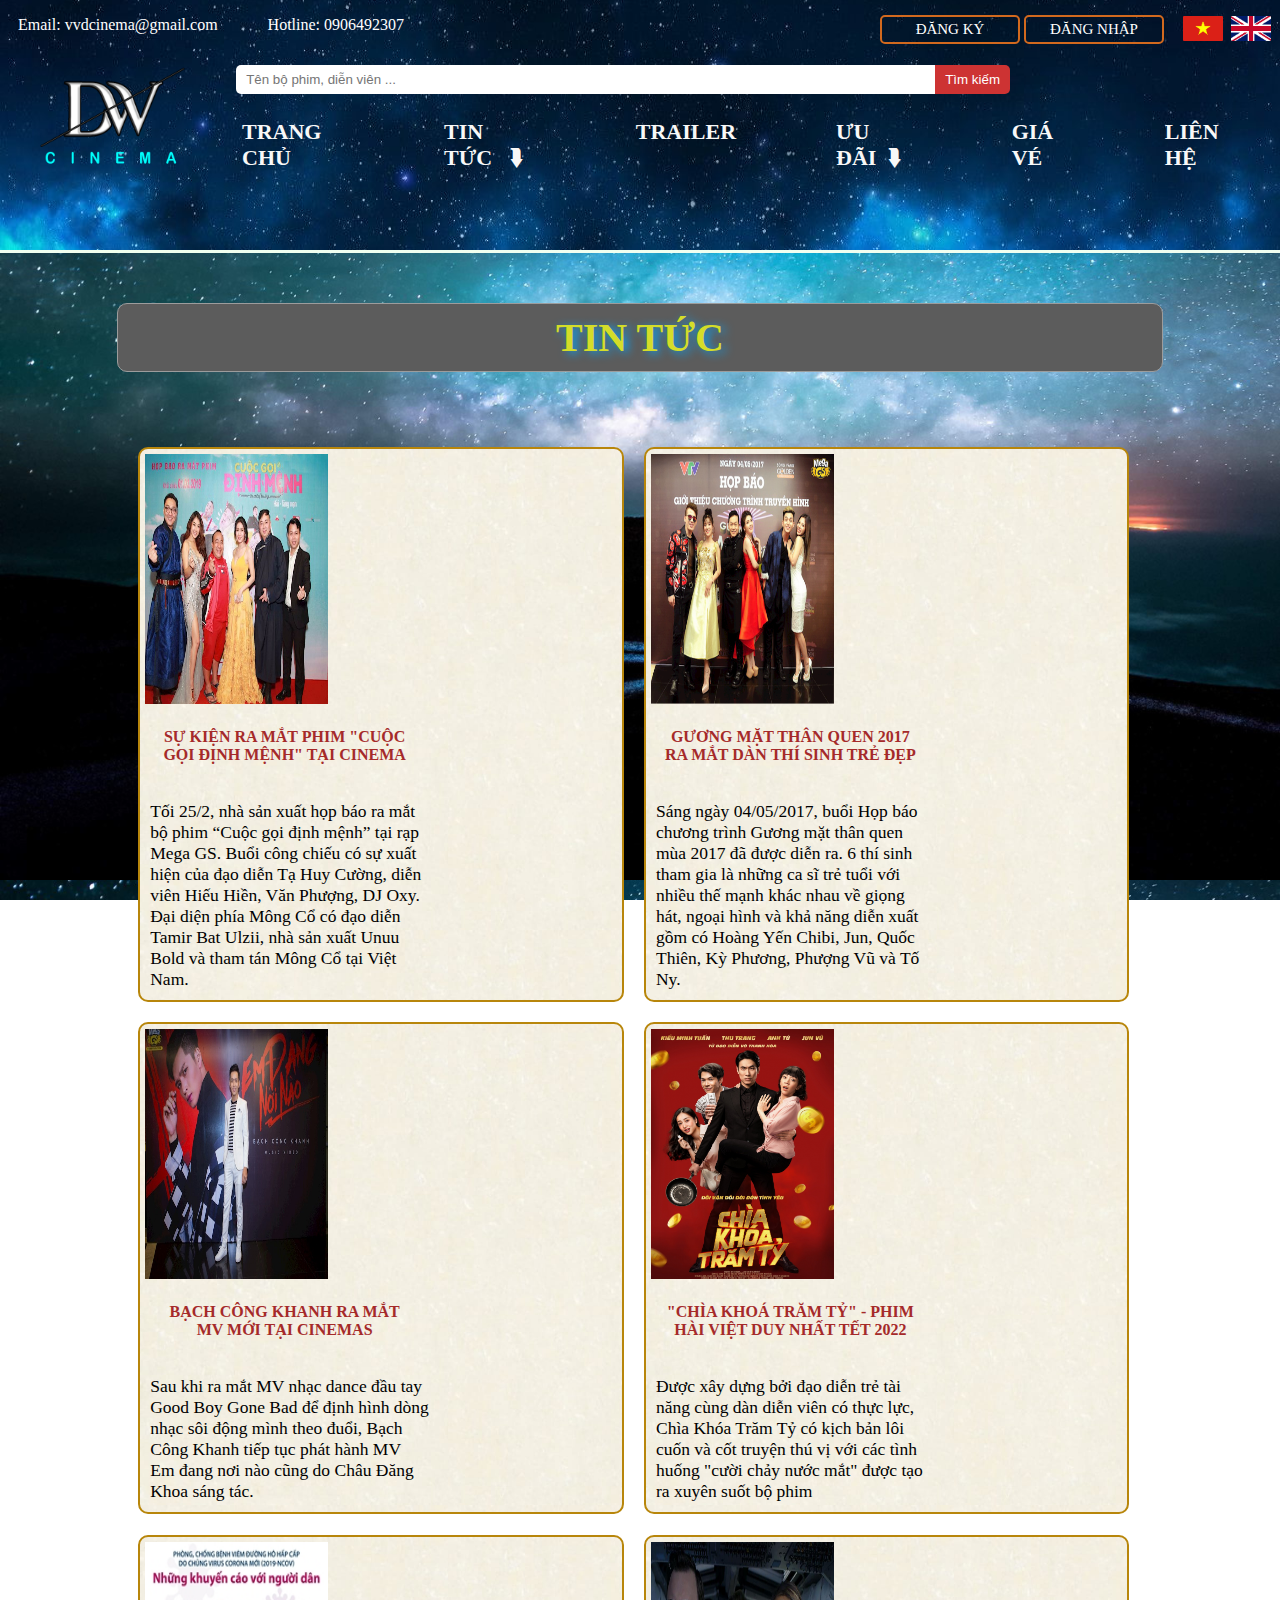
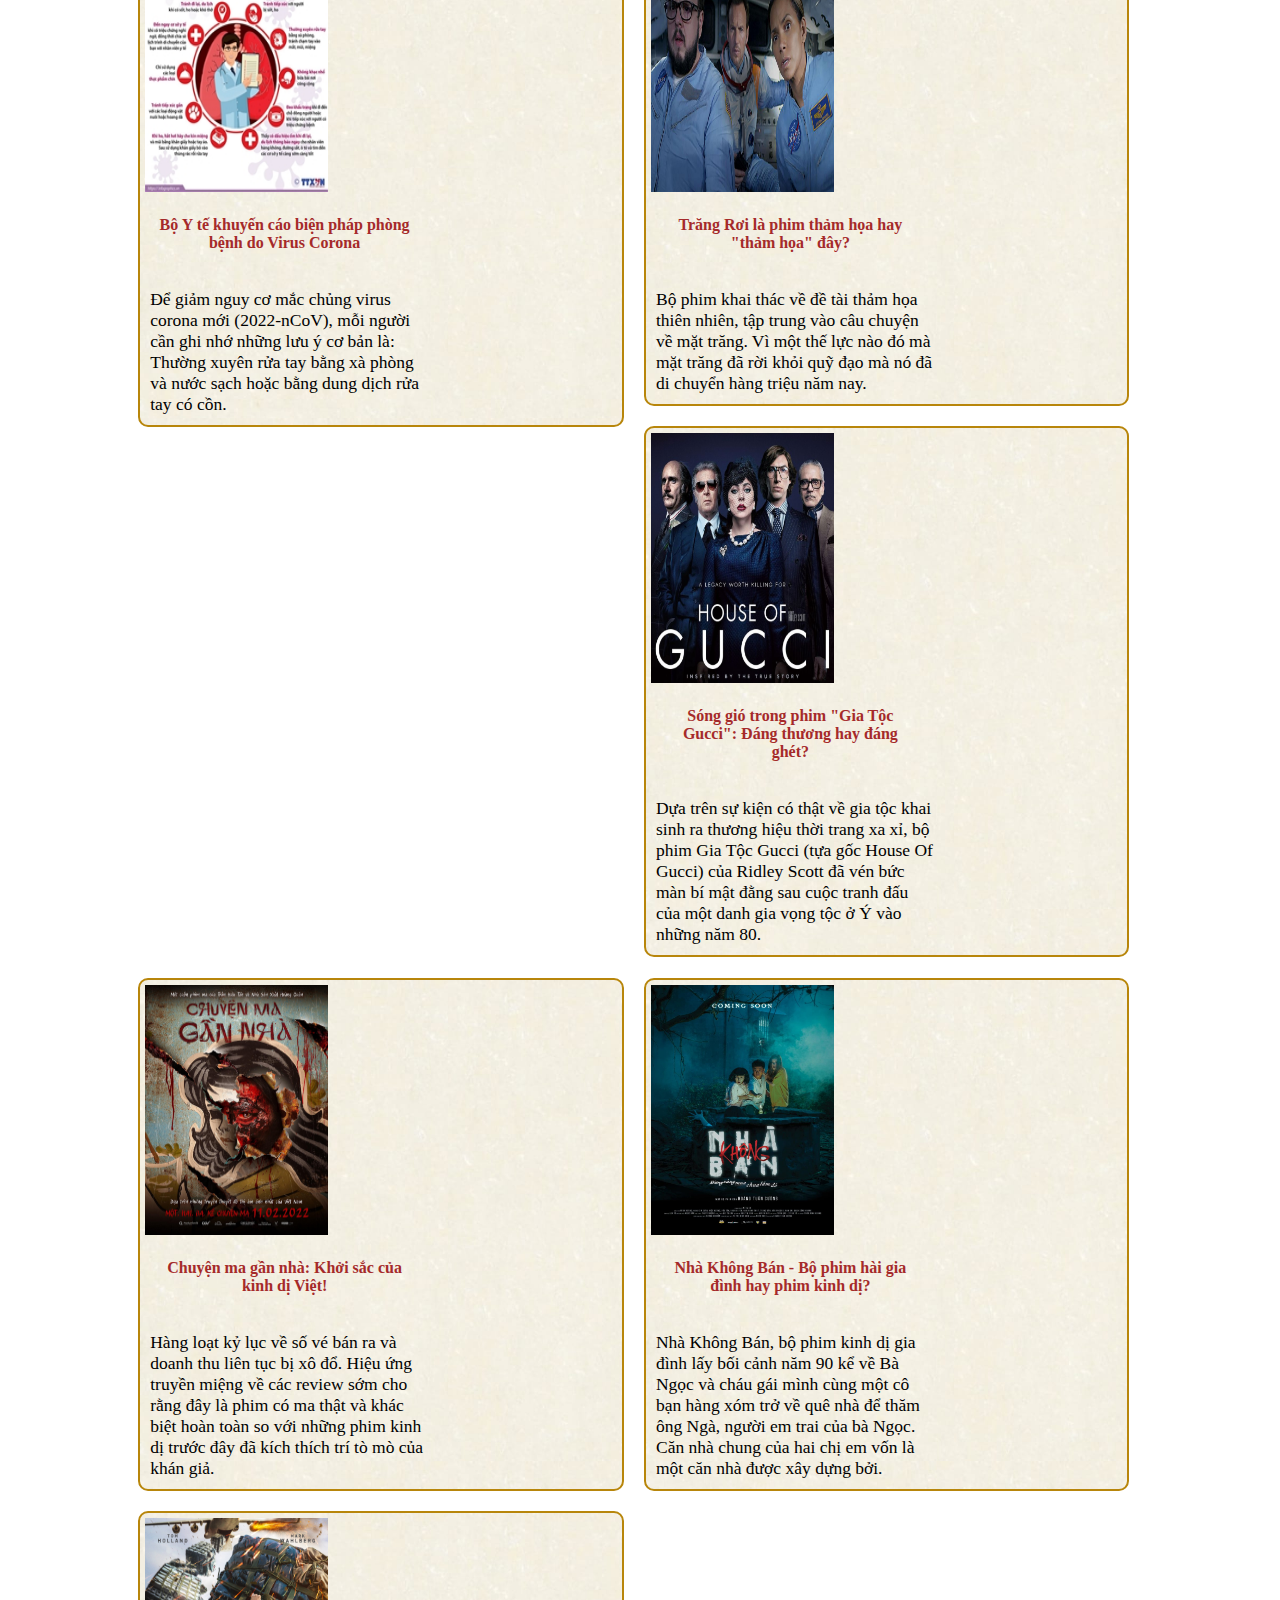
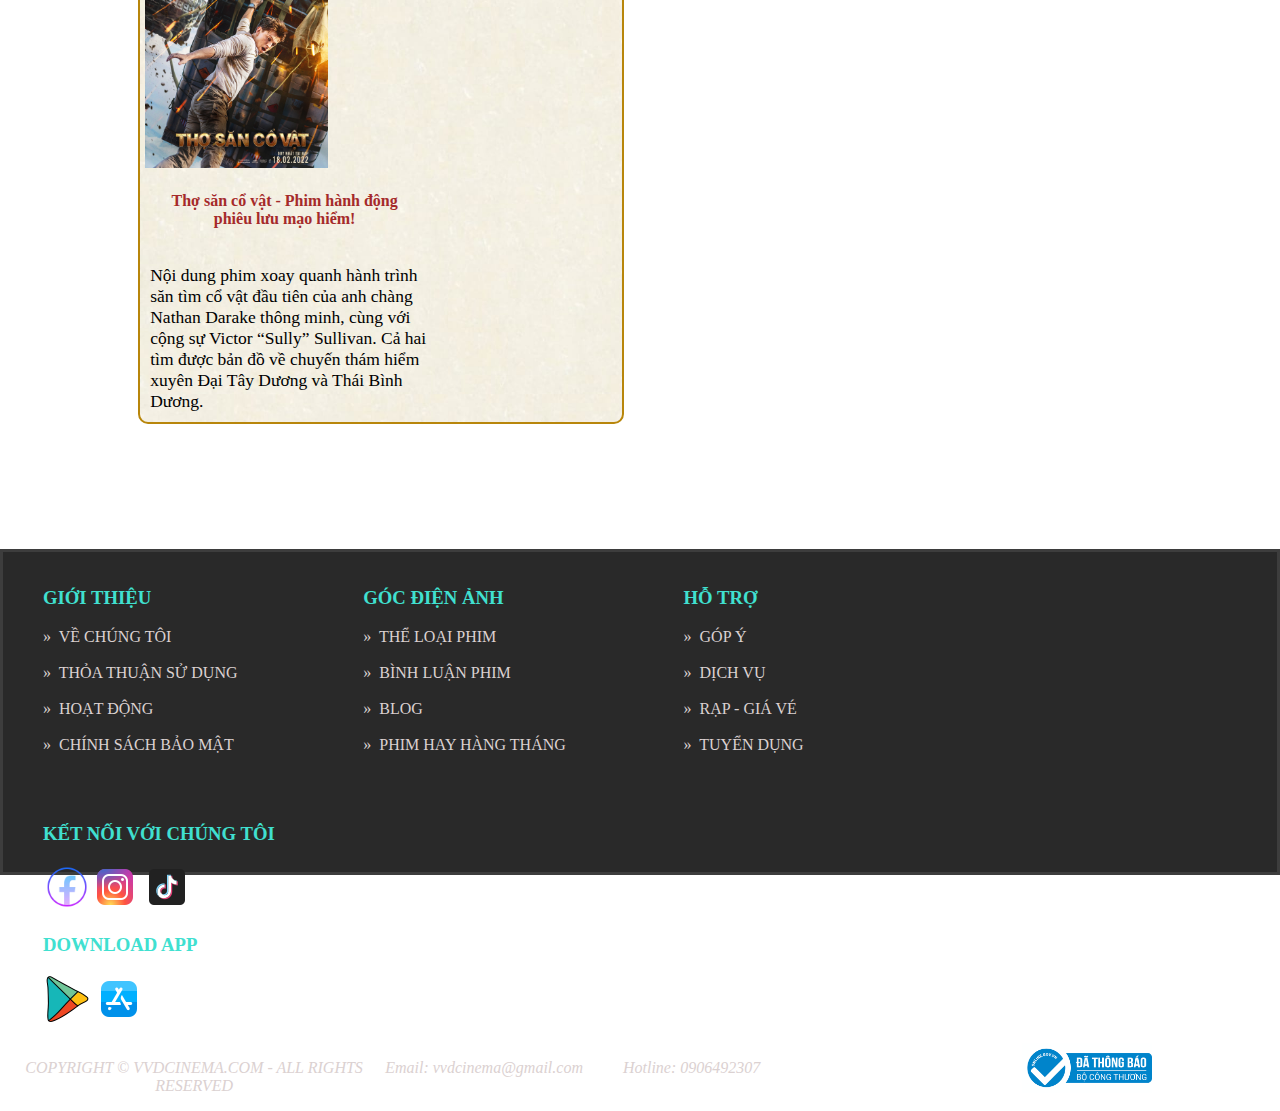
<file: news.html>
<!DOCTYPE html>
<html>
    <head>
        <link rel="icon" href="image/icons8-planet-94.png" >
        <title>Liên hệ</title>
        <meta charset="UTF-8">
        <link rel="stylesheet" href="css/news.css">
        <link rel="stylesheet" href="css/general.css">
    </head>
    <body>
        <div class="header">
            <div class="info">
                <p id="headerEmail">Email: vvdcinema@gmail.com</p>
                <p id="headerPhone">Hotline: 0906492307</p>
                <img src="image/co-vuong-quoc-anh.png" alt="" style="width: 40px; height: 25px;  margin-right: 5px;">
                <img src="image/co-vietnam.png" alt="" style="width: 40px; height: 25px;">   
                <a href="login.html"><p id="headerLogin">ĐĂNG NHẬP</p></a>
                <a href="register.html"><p id="headerRegister">ĐĂNG KÝ</p></a>
            </div>
            <div class="main1">
                <div class="logo">
                    <a href="index.html"><img src="image/logo-wd.png" alt=""></a>
                </div>
                <nav class="navMain">
                    <div class="search">
                        <form action="news.html" method="get">
                            <div class="search">
                                <input type="search" placeholder="Tên bộ phim, diễn viên ..." required>
                                <button>Tìm kiếm</button>
                            </div>
                        </form>
                    </div>
                    <ul class="menuNav">
                        <li><a href="index.html">TRANG CHỦ</a></li>
                        <li><a href="news.html">TIN TỨC &#160; ⮯   </a>
                            <ul class="sub-menu">
                                <li><a href="news.html">Tuyển nhân viên &emsp;&emsp;&ensp;&ensp;&ensp; »</a>
                                    <ul class="sub-menu">
                                        <li><a href="news.html">Quản lí</a></li>
                                        <li><a href="news.html">Nhân viên soát vé</a></li>
                                        <li><a href="news.html">Nhân viên quầy vé</a></li>
                                        <li><a href="news.html">Nhân viên kĩ thuật</a></li>
                                    </ul>
                                </li>
                                <li><a href="news.html">Cộng sự</a></li>
                                <li><a href="news.html">Phim sắp ra mắt &emsp;&emsp;&ensp;&ensp;&ensp; »</a>
                                    <ul class="sub-menu" style="top: 84px">
                                        <li><a href="news.html">Quốc tế</a></li>
                                        <li><a href="news.html">Việt Nam</a></li>
                                    </ul>
                                </li>
                                <li><a href="news.html">Khuyến mãi &emsp;&emsp;&emsp;&emsp;&ensp;&ensp;&ensp;»</a>
                                    <ul class="sub-menu" style="top: 130px">
                                        <li><a href="endow.html">Nhập tràn quà tặng</a></li>
                                        <li><a href="endow.html">Ưu đãi hấp dẫn</a></li>
                                    </ul>
                                </li>
                            </ul>
                        </li>
                        <li><a href="trailer.html">TRAILER</a></li>
                        <li><a href="endow.html">ƯU ĐÃI &#160;⮯</a>
                            <ul class="sub-menu">
                                <li><a href="news.html">Ngày hội thành viên</a></li>
                                <li><a href="endow.html">Thứ tư vui vẻ&emsp;&emsp;&emsp;&emsp;&ensp;&ensp; »</a>
                                    <ul class="sub-menu" style="top: 39px">
                                        <li><a href="#">Đồng giá 45.000</a></li>
                                        <li><a href="#">Xơi bắp FREE</a></li>
                                        <li><a href="ticket.html">Đặt vé ngay ☚</a></li>
                                    </ul>
                                </li>
                                <!-- <li><a href="endow.html">Ngày hội thành viên</a></li> -->
                                <li><a href="endow.html">Nhập hội U22  &emsp;&emsp;&emsp;&ensp;&ensp;&ensp; »</a>
                                    <ul class="sub-menu" style="top: 79px">
                                        <li><a href="#">55.000 - 2 vé 2D</a></li>
                                        <li><a href="#">75.000 - 1 nước + bắp</a></li>
                                        <li><a href="#">89.000 - 2 nước + bắp</a></li>
                                        <li><a href="endow.html">NHIỀU HƠN ☚</a></li>
                                    </ul>
                                </li>
                                <li><a href="endow.html">Đặt vé MOMO</a></li>
                                <li><a href="endow.html">Nhập tràn quà tặng</a></li>
                                <li><a href="endow.html">SHARE COMBO - ƯU ĐÃI ONLINE</a></li>
                            </ul>
                        </li>
                        <li><a href="ticket.html">GIÁ VÉ</a></li>
                        <li><a href="contact.html">LIÊN HỆ</a></li>
                    </ul>
                </nav>  
            </div>

        <div class="content">  
            <h1>TIN TỨC</h1>
            <section>
                <div class="news-list" style="margin-top: 75px;">
                    <img src="image/new1.jpg" alt="" style="height: 250px;">
                    <div class="n3">
                        <h4>SỰ KIỆN RA MẮT PHIM "CUỘC GỌI ĐỊNH MỆNH" TẠI CINEMA</h4> <br>
                        <p>Tối 25/2, nhà sản xuất họp báo ra mắt bộ phim “Cuộc gọi định mệnh” tại rạp Mega GS. Buổi công chiếu có sự xuất hiện của đạo diễn Tạ Huy Cường, diễn viên Hiếu Hiền, Văn Phượng, DJ Oxy. Đại diện phía Mông Cổ có đạo diễn Tamir Bat Ulzii, nhà sản xuất Unuu Bold và tham tán Mông Cổ tại Việt Nam.</p>
                        
                    </div>
                </div>
                <div class="news-list" style="margin-top: 75px;">
                    <img src="image/new3.png" alt="" style="height: 250px;">
                    <div class="n3">
                        <h4>GƯƠNG MẶT THÂN QUEN 2017 RA MẮT DÀN THÍ SINH TRẺ ĐẸP </h4> <br>
                        <p>Sáng ngày 04/05/2017, buổi Họp báo chương trình Gương mặt thân quen mùa 2017 đã được diễn ra. 6 thí sinh tham gia là những ca sĩ trẻ tuổi với nhiều thế mạnh khác nhau về giọng hát, ngoại hình và khả năng diễn xuất gồm có Hoàng Yến Chibi, Jun, Quốc Thiên, Kỳ Phương, Phượng Vũ và Tố Ny.</p>
                        
                    </div>
                </div>
                <div class="news-list">
                    <img src="image/new2.jpg" alt="" style="height: 250px;">
                    <div class="n3">
                        <h4>BẠCH CÔNG KHANH RA MẮT MV MỚI TẠI CINEMAS</h4> <br>
                        <p>Sau khi ra mắt MV nhạc dance đầu tay Good Boy Gone Bad để định hình dòng nhạc sôi động mình theo đuổi, Bạch Công Khanh tiếp tục phát hành MV Em đang nơi nào cũng do Châu Đăng Khoa sáng tác.</p>
                        
                    </div>
                </div>
                <div class="news-list">
                    <img src="image/chia-khoa-tram-ty.jpg" alt="" style="height: 250px;">
                    <div class="n3">
                        <h4>"CHÌA KHOÁ TRĂM TỶ" - PHIM HÀI VIỆT DUY NHẤT TẾT 2022</h4> <br>
                        <p> Được xây dựng bởi đạo diễn trẻ tài năng cùng dàn diễn viên có thực lực, Chìa Khóa Trăm Tỷ có kịch bản lôi cuốn và cốt truyện thú vị với các tình huống "cười chảy nước mắt" được tạo ra xuyên suốt bộ phim</p>
                        
                    </div>
                </div>
                <div class="news-list">
                    <img src="image/uu-dai-11.jpg" alt="" style="height: 250px;">
                    <div class="n3">
                        <h4>Bộ Y tế khuyến cáo biện pháp phòng bệnh do Virus Corona</h4> <br>
                        <p>Để giảm nguy cơ mắc chủng virus corona mới (2022-nCoV), mỗi người cần ghi nhớ những lưu ý cơ bản là: Thường xuyên rửa tay bằng xà phòng và nước sạch hoặc bằng dung dịch rửa tay có cồn.</p>
                        
                    </div>
                </div>
                <div class="news-list">
                    <img src="image/uu-dai-15.jpg" alt="" style="height: 250px;">
                    <div class="n3">
                        <h4>Trăng Rơi là phim thảm họa hay "thảm họa" đây?</h4> <br>
                        <p>Bộ phim khai thác về đề tài thảm họa thiên nhiên, tập trung vào câu chuyện về mặt trăng. Vì một thế lực nào đó mà mặt trăng đã rời khỏi quỹ đạo mà nó đã di chuyển hàng triệu năm nay.</p>
                        
                    </div>
                </div>
                <div class="news-list">
                    <img src="image/gia-toc-gucci.jpg" alt=""  style="height: 250px;">
                    <div class="n3">
                        <h4>Sóng gió trong phim "Gia Tộc Gucci": Đáng thương hay đáng ghét?</h4> <br>
                        <p>Dựa trên sự kiện có thật về gia tộc khai sinh ra thương hiệu thời trang xa xỉ, bộ phim Gia Tộc Gucci (tựa gốc House Of Gucci) của Ridley Scott đã vén bức màn bí mật đằng sau cuộc tranh đấu của một danh gia vọng tộc ở Ý vào những năm 80.</p>
                        
                    </div>
                </div>
                <div class="news-list">
                    <img src="image/chuyen-ma-gan-nha.jpg" alt=""  style="height: 250px;">
                    <div class="n3">
                        <h4>Chuyện ma gần nhà: Khởi sắc của kinh dị Việt!</h4> <br>
                        <p>Hàng loạt kỷ lục về số vé bán ra và doanh thu liên tục bị xô đổ. Hiệu ứng truyền miệng về các review sớm cho rằng đây là phim có ma thật và khác biệt hoàn toàn so với những phim kinh dị trước đây đã kích thích trí tò mò của khán giả.</p>
                        
                    </div>
                </div>
                <div class="news-list">
                    <img src="image/nha-khong-ban.jpeg" alt=""  style="height: 250px;">
                    <div class="n3">
                        <h4>Nhà Không Bán - Bộ phim hài gia đình hay phim kinh dị?</h4> <br>
                        <p>Nhà Không Bán, bộ phim kinh dị gia đình lấy bối cảnh năm 90 kể về Bà Ngọc và cháu gái mình cùng một cô bạn hàng xóm trở về quê nhà để thăm ông Ngà, người em trai của bà Ngọc. Căn nhà chung của hai chị em vốn là một căn nhà được xây dựng bởi.</p>
                        
                    </div>
                </div>
                <div class="news-list" style="margin-bottom: 125px;">
                    <img src="image/tho-san-co-vat.jpg" alt=""  style="height: 250px;">
                    <div class="n3">
                        <h4>Thợ săn cổ vật - Phim hành động phiêu lưu mạo hiểm!</h4> <br>
                        <p>Nội dung phim xoay quanh hành trình săn tìm cổ vật đầu tiên của anh chàng Nathan Darake thông minh, cùng với cộng sự Victor “Sully” Sullivan. Cả hai tìm được bản đồ về chuyến thám hiểm xuyên Đại Tây Dương và Thái Bình Dương.</p>
                        
                    </div>
                </div>
            </section>
        </div>

        <footer>
            <div class="footerMain">
                <ul class="foot">
                    <h3>GIỚI THIỆU</h3>
                    <li><a href="contact.html">»&#160; VỀ CHÚNG TÔI</a></li> <br>
                    <li><a href="contact.html">»&#160; THỎA THUẬN SỬ DỤNG</a></li><br>
                    <li><a href="news.html">»&#160; HOẠT ĐỘNG</a></li><br>
                    <li><a href="contact.html">»&#160; CHÍNH SÁCH BẢO MẬT</a></li><br>
                </ul>
                <ul class="foot">
                    <h3>GÓC ĐIỆN ẢNH</h3>
                    <li><a href="news.html">»&#160; THỂ LOẠI PHIM</a></li> <br>
                    <li><a href="news.html">»&#160; BÌNH LUẬN PHIM</a></li><br>
                    <li><a href="news.html">»&#160; BLOG</a></li><br>
                    <li><a href="news.html">»&#160; PHIM HAY HÀNG THÁNG</a></li><br>
                </ul>
                <ul class="foot">
                    <h3>HỖ TRỢ</h3>
                    <li><a href="contact.html">»&#160; GÓP Ý</a></li> <br>
                    <li><a href="contact.html">»&#160; DỊCH VỤ</a></li><br>
                    <li><a href="contact.html">»&#160; RẠP - GIÁ VÉ</a></li><br>
                    <li><a href="contact.html">»&#160; TUYỂN DỤNG</a></li><br>
                </ul>
                <ul class="foot">
                    <h3>KẾT NỐI VỚI CHÚNG TÔI</h3>
                    <div class="phu1">
                        <img src="image/icons8-facebook-64.png" alt="" style="float: left; width: 48px; height: 48px;">
                        <img src="image/icons8-instagram-48.png" alt="">
                        <img src="image/icons8-tiktok-48.png" alt="">
                    </div>
                    <h3>DOWNLOAD APP</h3>
                    <img src="image/icons8-google-play-48.png" alt="">
                    <img src="image/icons8-app-store-48.png" alt="">
                </ul>
                <div class="foot2">
                    <p id="copyright">COPYRIGHT © VVDCINEMA.COM - ALL RIGHTS RESERVED</p>
                    <p>
                        Email: vvdcinema@gmail.com &emsp;&emsp;
                        Hotline: 0906492307
                    </p>
                    <img src="image/bo-cong-thuong.png" alt="" style=" width: 130px; height: 50px;">
                </div>
            </div>
        </footer>
    </body>
</html>
</file>
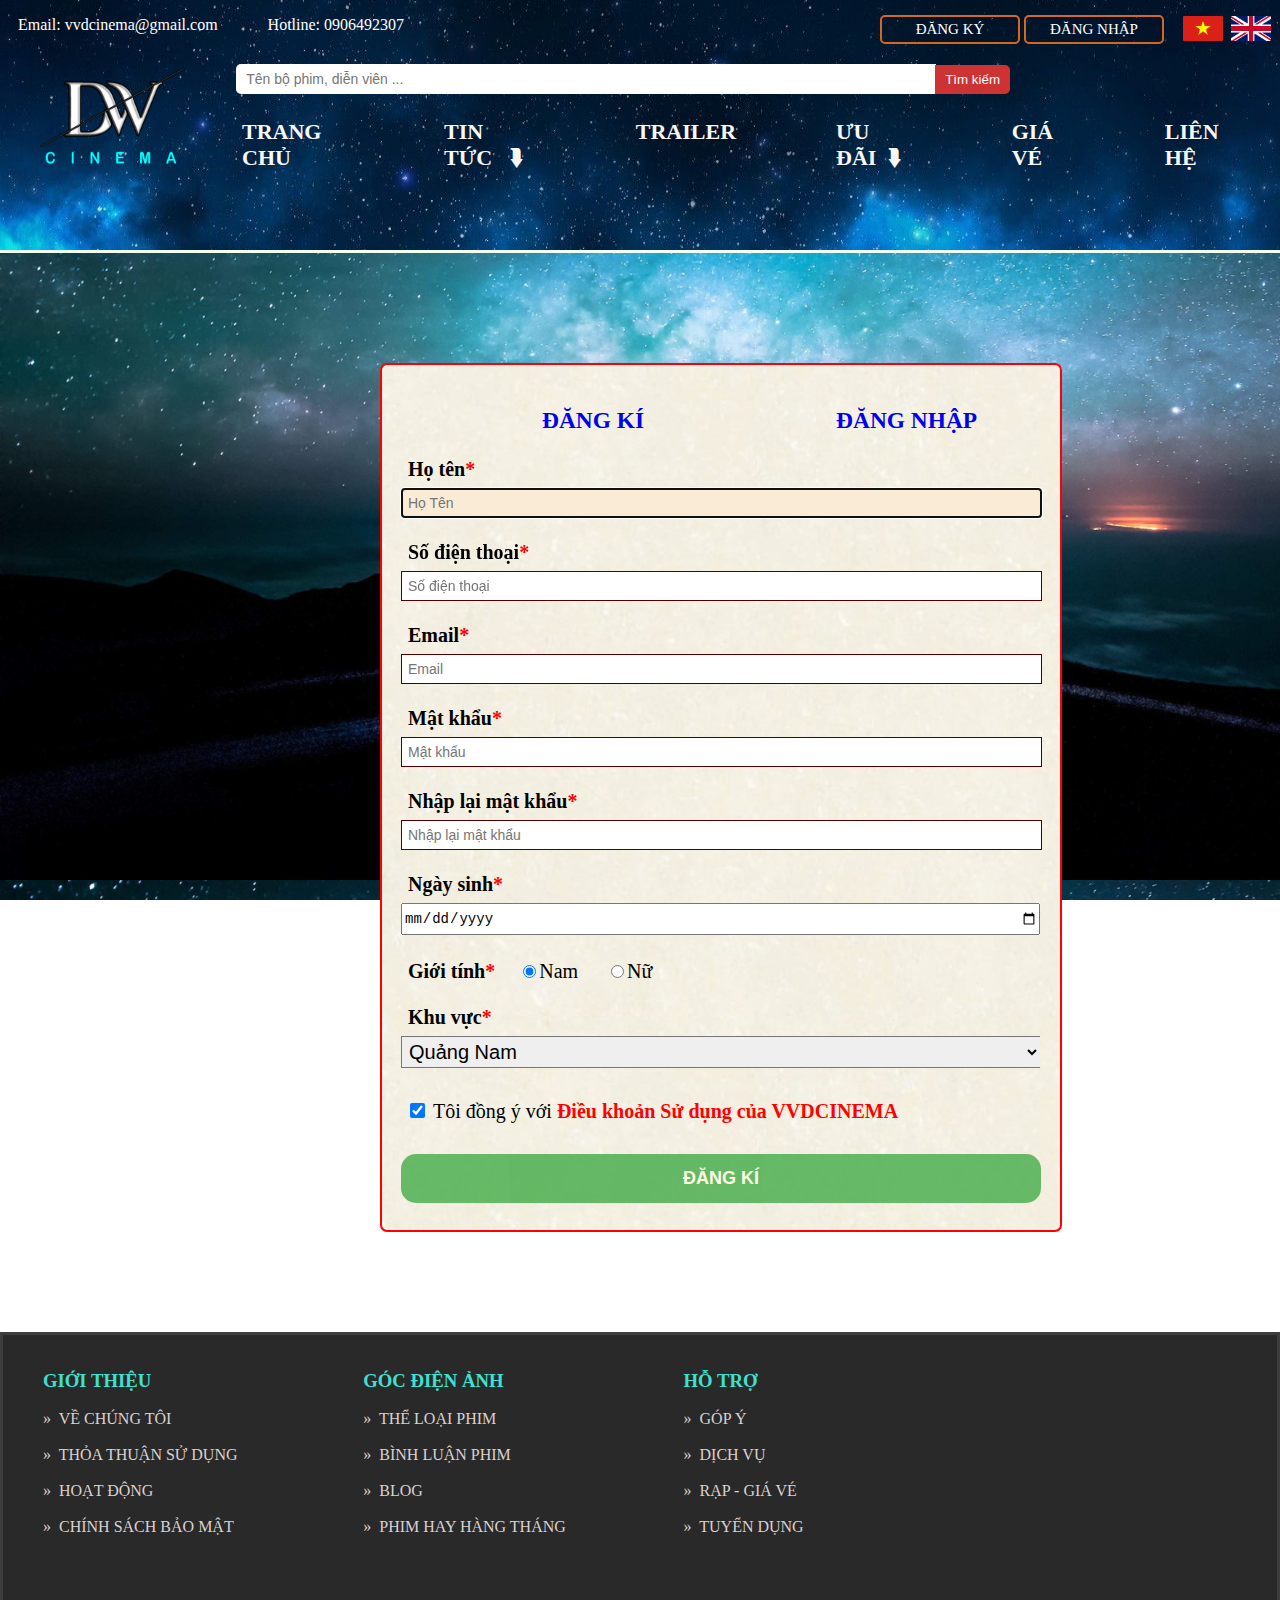
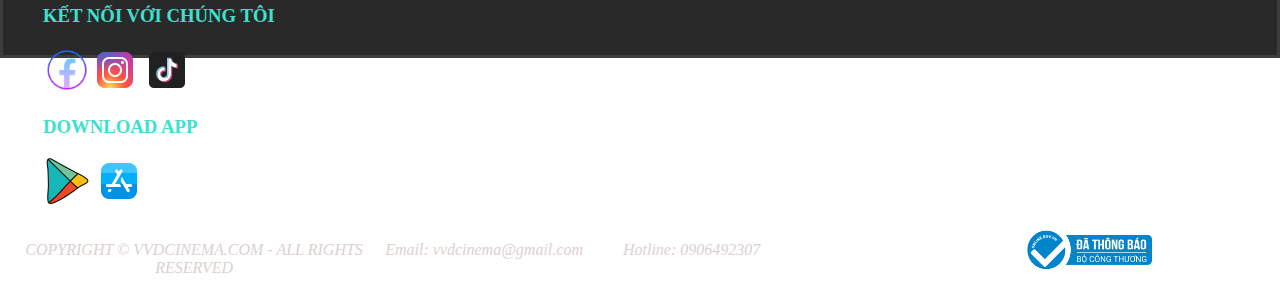
<file: register.html>
<!DOCTYPE html>
<html>
    <head>
        <link rel="icon" href="image/icons8-planet-94.png" >
        <title>Đăng Kí</title>
        <meta charset="UTF-8">
        <link rel="stylesheet" href="css/style2.css">
        <link rel="stylesheet" href="css/general.css">
    </head>
    <body>
        <div class="header">
            <div class="info">
                <p id="headerEmail">Email: vvdcinema@gmail.com</p>
                <p id="headerPhone">Hotline: 0906492307</p>
                <img src="image/co-vuong-quoc-anh.png" alt="" style="width: 40px; height: 25px;  margin-right: 5px;">
                <img src="image/co-vietnam.png" alt="" style="width: 40px; height: 25px;">   
                <a href="login.html"><p id="headerLogin">ĐĂNG NHẬP</p></a>
                <a href="register.html"><p id="headerRegister">ĐĂNG KÝ</p></a>
            </div>
            <div class="main1">
                <div class="logo">
                    <a href="index.html"><img src="image/logo-wd.png" alt=""></a>
                </div>
                <nav class="navMain">
                    <div class="search">
                        <form action="news.html" method="get">
                            <div class="search">
                                <input type="search" placeholder="Tên bộ phim, diễn viên ..." required>
                                <button>Tìm kiếm</button>
                            </div>
                        </form>
                    </div>
                    <ul class="menuNav">
                        <li><a href="index.html">TRANG CHỦ</a></li>
                        <li><a href="news.html">TIN TỨC &#160; ⮯   </a>
                            <ul class="sub-menu">
                                <li><a href="news.html">Tuyển nhân viên &emsp;&emsp;&ensp;&ensp;&ensp; »</a>
                                    <ul class="sub-menu">
                                        <li><a href="news.html">Quản lí</a></li>
                                        <li><a href="news.html">Nhân viên soát vé</a></li>
                                        <li><a href="news.html">Nhân viên quầy vé</a></li>
                                        <li><a href="news.html">Nhân viên kĩ thuật</a></li>
                                    </ul>
                                </li>
                                <li><a href="news.html">Cộng sự</a></li>
                                <li><a href="news.html">Phim sắp ra mắt &emsp;&emsp;&ensp;&ensp;&ensp; »</a>
                                    <ul class="sub-menu" style="top: 84px">
                                        <li><a href="news.html">Quốc tế</a></li>
                                        <li><a href="news.html">Việt Nam</a></li>
                                    </ul>
                                </li>
                                <li><a href="news.html">Khuyến mãi &emsp;&emsp;&emsp;&emsp;&ensp;&ensp;&ensp;»</a>
                                    <ul class="sub-menu" style="top: 130px">
                                        <li><a href="endow.html">Nhập tràn quà tặng</a></li>
                                        <li><a href="endow.html">Ưu đãi hấp dẫn</a></li>
                                    </ul>
                                </li>
                            </ul>
                        </li>
                        <li><a href="trailer.html">TRAILER</a></li>
                        <li><a href="endow.html">ƯU ĐÃI &#160;⮯</a>
                            <ul class="sub-menu">
                                <li><a href="news.html">Ngày hội thành viên</a></li>
                                <li><a href="endow.html">Thứ tư vui vẻ&emsp;&emsp;&emsp;&emsp;&ensp;&ensp; »</a>
                                    <ul class="sub-menu" style="top: 39px">
                                        <li><a href="#">Đồng giá 45.000</a></li>
                                        <li><a href="#">Xơi bắp FREE</a></li>
                                        <li><a href="ticket.html">Đặt vé ngay ☚</a></li>
                                    </ul>
                                </li>
                                <!-- <li><a href="endow.html">Ngày hội thành viên</a></li> -->
                                <li><a href="endow.html">Nhập hội U22  &emsp;&emsp;&emsp;&ensp;&ensp;&ensp; »</a>
                                    <ul class="sub-menu" style="top: 79px">
                                        <li><a href="#">55.000 - 2 vé 2D</a></li>
                                        <li><a href="#">75.000 - 1 nước + bắp</a></li>
                                        <li><a href="#">89.000 - 2 nước + bắp</a></li>
                                        <li><a href="endow.html">NHIỀU HƠN ☚</a></li>
                                    </ul>
                                </li>
                                <li><a href="endow.html">Đặt vé MOMO</a></li>
                                <li><a href="endow.html">Nhập tràn quà tặng</a></li>
                                <li><a href="endow.html">SHARE COMBO - ƯU ĐÃI ONLINE</a></li>
                            </ul>
                        </li>
                        <li><a href="ticket.html">GIÁ VÉ</a></li>
                        <li><a href="contact.html">LIÊN HỆ</a></li>
                    </ul>
                </nav>  
            </div>

        <div class="register">
            <div class="switchTab">
                <a href="register.html" class="tag1"><h3>ĐĂNG KÍ</h3></a>
                <a href="login.html" class="tag2"><h3>ĐĂNG NHẬP</h3></a>
            </div> 
            <form method="get" action="login.html">
                <table>
                    <label for="textName">Họ tên<strong>*</strong></label> <br>
                    <input type="text" id="txtName" placeholder="Họ Tên" required autofocus> <br> <br>
                    
                    <label for="textPhone">Số điện thoại<strong>*</strong></label> <br>
                    <input type="text" id="txtPhone" placeholder="Số điện thoại" required autocomplete="on"> <br><br>

                    <label for="txtEmail">Email<strong>*</strong></label><br>
                    <input type="email" for="email" id="txtEmail" placeholder="Email" required> <br><br>

                    <label for="txtPass">Mật khẩu<strong>*</strong></label><br>
                    <input type="password" id="txtPass" placeholder="Mật khẩu" required> <br><br>

                    <label for="txtPass">Nhập lại mật khẩu<strong>*</strong></label><br>
                    <input type="password" id="txtPass" placeholder="Nhập lại mật khẩu" required><br><br>
                    
                    <label for="txtDate">Ngày sinh<strong>*</strong></label>
                    <input type="date" id="txtDate" required><br><br>

                    <label for="radioGioiTinh">Giới tính<strong>*</strong></label>
                    <input type="radio" name="radioGioiTinh" checked>Nam
                    <input type="radio" name="radioGioiTinh">Nữ <br><br>
                    
                    <label for="listArea">Khu vực<strong>*</strong></label> <br>
                    <select id="listArea">
                        <option value="1">Quảng Nam</option>
                        <option>Đà Nẵng</option>
                        <option>Huế</option>
                        <option>Quảng Bình</option>
                        <option>Hà Nội</option>
                        <option>Hồ Chí Minh</option>
                        <option>Nha Trang</option>
                    </select> <br><br>
                </table>
                <div>
                    <input type="checkbox" checked>Tôi đồng ý với <strong>Điều khoản Sử dụng của VVDCINEMA</strong> <br><br>
                    <button type="submit" class="buttonSubmit">ĐĂNG KÍ</button>
                </div>
            </form>
        </div>

        <footer>
            <div class="footerMain">
                <ul class="foot">
                    <h3>GIỚI THIỆU</h3>
                    <li><a href="contact.html">»&#160; VỀ CHÚNG TÔI</a></li> <br>
                    <li><a href="contact.html">»&#160; THỎA THUẬN SỬ DỤNG</a></li><br>
                    <li><a href="news.html">»&#160; HOẠT ĐỘNG</a></li><br>
                    <li><a href="contact.html">»&#160; CHÍNH SÁCH BẢO MẬT</a></li><br>
                </ul>
                <ul class="foot">
                    <h3>GÓC ĐIỆN ẢNH</h3>
                    <li><a href="news.html">»&#160; THỂ LOẠI PHIM</a></li> <br>
                    <li><a href="news.html">»&#160; BÌNH LUẬN PHIM</a></li><br>
                    <li><a href="news.html">»&#160; BLOG</a></li><br>
                    <li><a href="news.html">»&#160; PHIM HAY HÀNG THÁNG</a></li><br>
                </ul>
                <ul class="foot">
                    <h3>HỖ TRỢ</h3>
                    <li><a href="contact.html">»&#160; GÓP Ý</a></li> <br>
                    <li><a href="contact.html">»&#160; DỊCH VỤ</a></li><br>
                    <li><a href="contact.html">»&#160; RẠP - GIÁ VÉ</a></li><br>
                    <li><a href="contact.html">»&#160; TUYỂN DỤNG</a></li><br>
                </ul>
                <ul class="foot">
                    <h3>KẾT NỐI VỚI CHÚNG TÔI</h3>
                    <div class="phu1">
                        <img src="image/icons8-facebook-64.png" alt="" style="float: left; width: 48px; height: 48px;">
                        <img src="image/icons8-instagram-48.png" alt="">
                        <img src="image/icons8-tiktok-48.png" alt="">
                    </div>
                    <h3>DOWNLOAD APP</h3>
                    <img src="image/icons8-google-play-48.png" alt="">
                    <img src="image/icons8-app-store-48.png" alt="">
                </ul>
                <div class="foot2">
                    <p id="copyright">COPYRIGHT © VVDCINEMA.COM - ALL RIGHTS RESERVED</p>
                    <p>
                        Email: vvdcinema@gmail.com &emsp;&emsp;
                        Hotline: 0906492307
                    </p>
                    <img src="image/bo-cong-thuong.png" alt="" style=" width: 130px; height: 50px;">
                </div>
            </div>
        </footer>
    </body>
</html>
</file>
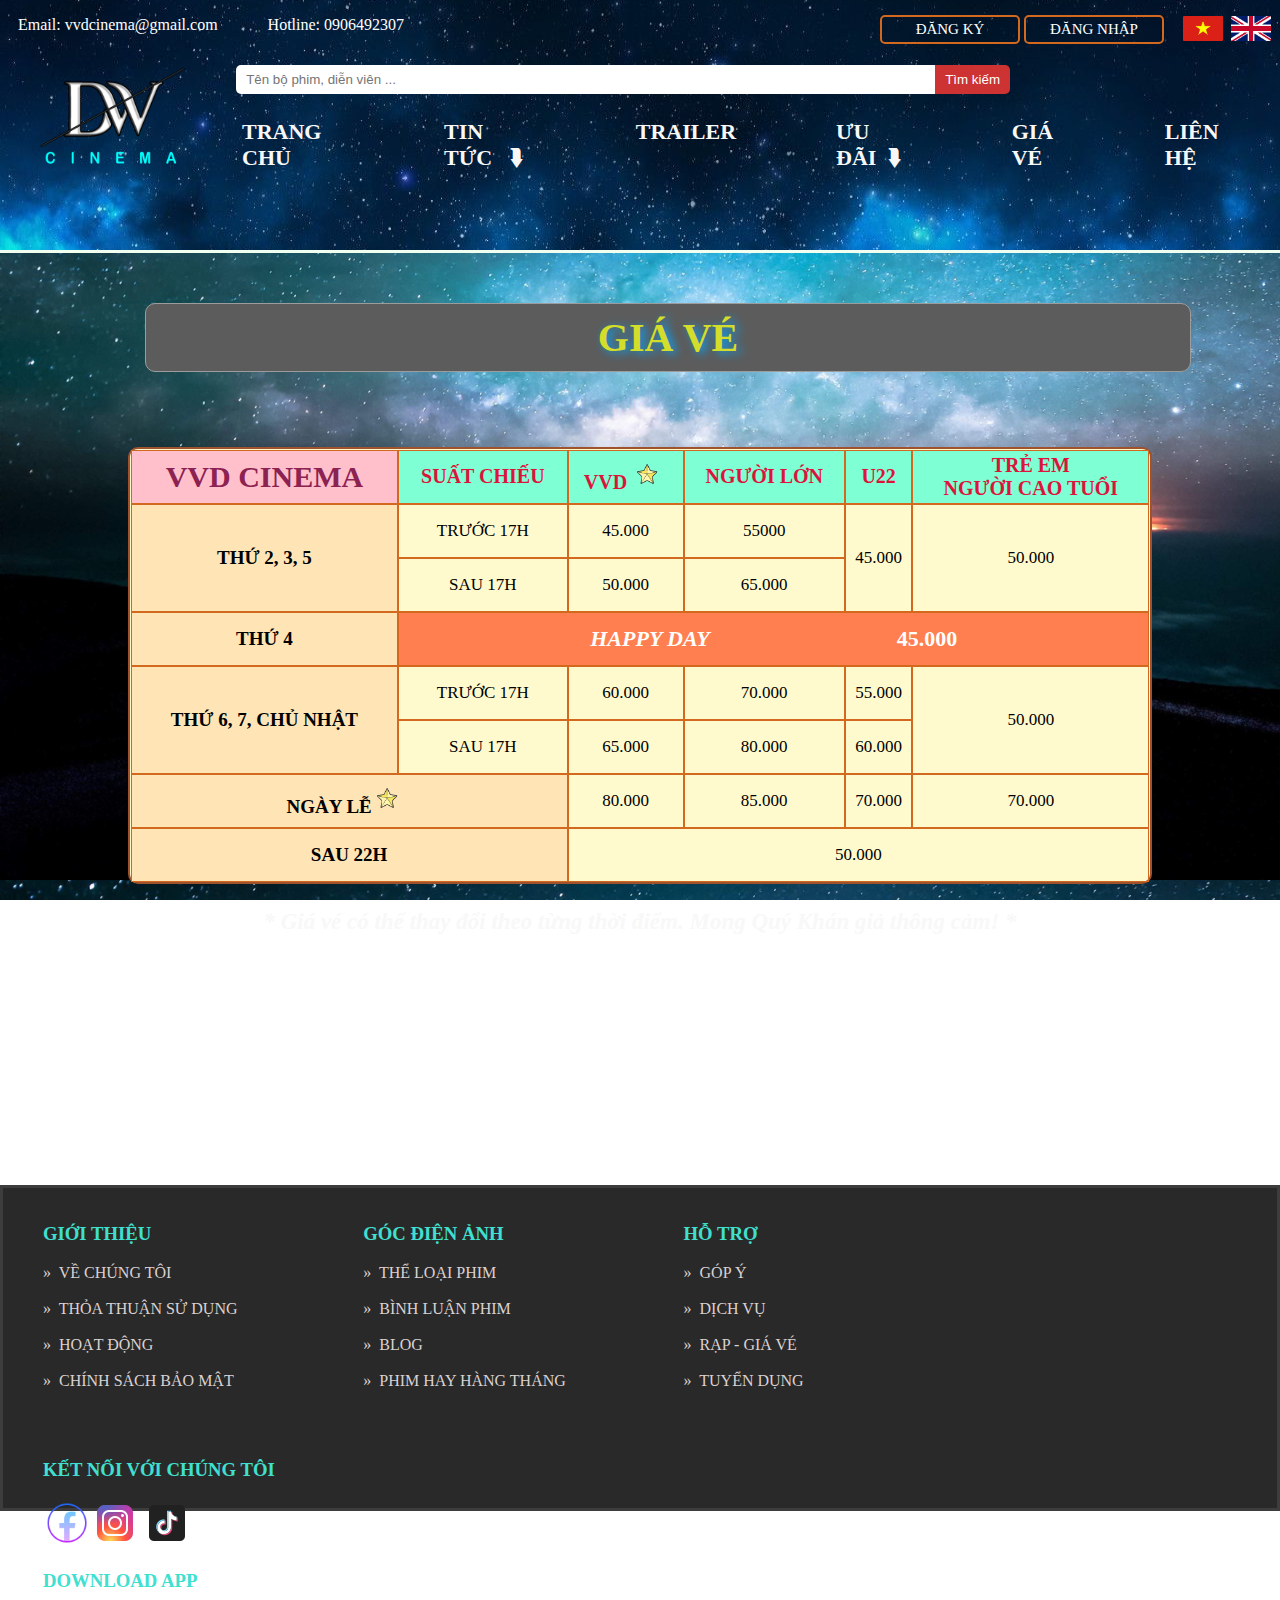
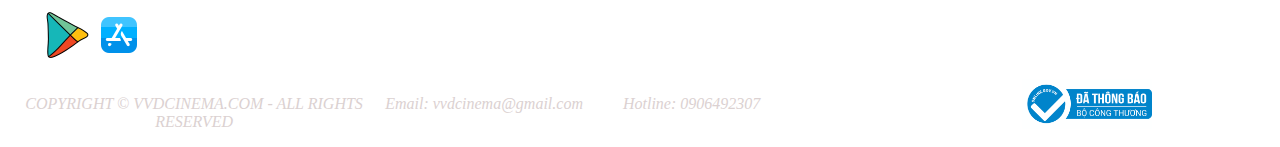
<file: ticket.html>
<!DOCTYPE html>
<html>
    <head>
        <link rel="icon" href="image/icons8-planet-94.png" >
        <title>Cinema VVD</title>
        <meta charset="UTF-8">
        <link rel="stylesheet" href="css/ticket.css">
        <link rel="stylesheet" href="css/general.css">
    </head>
    <body>

        <div id="fb-root"></div>
        <script async defer crossorigin="anonymous" 
        src="https://connect.facebook.net/vi_VN/sdk.js#xfbml=1&version=v13.0&appId=1197265584141436&autoLogAppEvents=1" 
        nonce="DUYzc432"></script>

        <div class="header">
            <div class="info">
                <p id="headerEmail">Email: vvdcinema@gmail.com</p>
                <p id="headerPhone">Hotline: 0906492307</p>
                <img src="image/co-vuong-quoc-anh.png" alt="" style="width: 40px; height: 25px;  margin-right: 5px;">
                <img src="image/co-vietnam.png" alt="" style="width: 40px; height: 25px;">   
                <a href="login.html"><p id="headerLogin">ĐĂNG NHẬP</p></a>
                <a href="register.html"><p id="headerRegister">ĐĂNG KÝ</p></a>
            </div>
            <div class="main1">
                <div class="logo">
                    <a href="index.html"><img src="image/logo-wd.png" alt=""></a>
                </div>
                <nav class="navMain">
                    <div class="search">
                        <form action="news.html" method="get">
                            <div class="search">
                                <input type="search" placeholder="Tên bộ phim, diễn viên ..." required>
                                <button>Tìm kiếm</button>
                            </div>
                        </form>
                    </div>
                    <ul class="menuNav">
                        <li><a href="index.html">TRANG CHỦ</a></li>
                        <li><a href="news.html">TIN TỨC &#160; ⮯   </a>
                            <ul class="sub-menu">
                                <li><a href="news.html">Tuyển nhân viên &emsp;&emsp;&ensp;&ensp;&ensp; »</a>
                                    <ul class="sub-menu">
                                        <li><a href="news.html">Quản lí</a></li>
                                        <li><a href="news.html">Nhân viên soát vé</a></li>
                                        <li><a href="news.html">Nhân viên quầy vé</a></li>
                                        <li><a href="news.html">Nhân viên kĩ thuật</a></li>
                                    </ul>
                                </li>
                                <li><a href="news.html">Cộng sự</a></li>
                                <li><a href="news.html">Phim sắp ra mắt &emsp;&emsp;&ensp;&ensp;&ensp; »</a>
                                    <ul class="sub-menu" style="top: 84px">
                                        <li><a href="news.html">Quốc tế</a></li>
                                        <li><a href="news.html">Việt Nam</a></li>
                                    </ul>
                                </li>
                                <li><a href="news.html">Khuyến mãi &emsp;&emsp;&emsp;&emsp;&ensp;&ensp;&ensp;»</a>
                                    <ul class="sub-menu" style="top: 130px">
                                        <li><a href="endow.html">Nhập tràn quà tặng</a></li>
                                        <li><a href="endow.html">Ưu đãi hấp dẫn</a></li>
                                    </ul>
                                </li>
                            </ul>
                        </li>
                        <li><a href="trailer.html">TRAILER</a></li>
                        <li><a href="endow.html">ƯU ĐÃI &#160;⮯</a>
                            <ul class="sub-menu">
                                <li><a href="news.html">Ngày hội thành viên</a></li>
                                <li><a href="endow.html">Thứ tư vui vẻ&emsp;&emsp;&emsp;&emsp;&ensp;&ensp; »</a>
                                    <ul class="sub-menu" style="top: 39px">
                                        <li><a href="#">Đồng giá 45.000</a></li>
                                        <li><a href="#">Xơi bắp FREE</a></li>
                                        <li><a href="ticket.html">Đặt vé ngay ☚</a></li>
                                    </ul>
                                </li>
                                <!-- <li><a href="endow.html">Ngày hội thành viên</a></li> -->
                                <li><a href="endow.html">Nhập hội U22  &emsp;&emsp;&emsp;&ensp;&ensp;&ensp; »</a>
                                    <ul class="sub-menu" style="top: 79px">
                                        <li><a href="#">55.000 - 2 vé 2D</a></li>
                                        <li><a href="#">75.000 - 1 nước + bắp</a></li>
                                        <li><a href="#">89.000 - 2 nước + bắp</a></li>
                                        <li><a href="endow.html">NHIỀU HƠN ☚</a></li>
                                    </ul>
                                </li>
                                <li><a href="endow.html">Đặt vé MOMO</a></li>
                                <li><a href="endow.html">Nhập tràn quà tặng</a></li>
                                <li><a href="endow.html">SHARE COMBO - ƯU ĐÃI ONLINE</a></li>
                            </ul>
                        </li>
                        <li><a href="ticket.html">GIÁ VÉ</a></li>
                        <li><a href="contact.html">LIÊN HỆ</a></li>
                    </ul>
                </nav>  
            </div>

        <div class="ticket">
            <h1>GIÁ VÉ</h1>
            <table align="center" cellspacing="0">
                <tr>
                    <th class="logo28">VVD CINEMA</th>
                    <th>SUẤT CHIẾU</th>
                    <th>VVD <img src="image/icons8-star-100.png" style=" width: 30px; height: 30px; margin-right: 5px;"></th>
                    <th>NGƯỜI LỚN</th>
                    <th>U22</th>
                    <th>TRẺ EM <br> NGƯỜI CAO TUỔI</th>
                </tr>
                <tr>
                    <td class="t1" rowspan="2">THỨ 2, 3, 5</td>
                    <td>TRƯỚC 17H</td>
                    <td>45.000</td>
                    <td>55000</td>
                    <td rowspan="2">45.000</td>
                    <td rowspan="2">50.000</td>
                </tr>
                <tr>
                    <td>SAU 17H</td>
                    <td>50.000</td>
                    <td>65.000</td>
                </tr>
                <tr>
                    <td class="t1">THỨ 4</td>
                    <td class="t2" colspan="5"><strong>HAPPY DAY</strong> &emsp;&emsp;&emsp;&emsp;&emsp;&emsp;&emsp;&emsp; 45.000</td>
                </tr>
                <tr>
                    <td class="t1" rowspan="2">THỨ 6, 7, CHỦ NHẬT</td>
                    <td>TRƯỚC 17H</td>
                    <td>60.000</td>
                    <td>70.000</td>
                    <td>55.000</td>
                    <td rowspan="2">50.000</td>
                </tr>
                <tr>
                    <td>SAU 17H</td>
                    <td>65.000</td>
                    <td>80.000</td>
                    <td>60.000</td>
                </tr>
                <tr>
                    <td  class="t1" colspan="2">NGÀY LỄ<img src="image/icons8-star-100.png" style=" width: 30px; height: 30px; margin-right: 10px;"></td>
                    <td>80.000</td>
                    <td>85.000</td>
                    <td>70.000</td>
                    <td>70.000</td>
                </tr>
                <tr>
                    <td class="t1" colspan="2">SAU 22H</td>
                    <td colspan="4">50.000</td>
                </tr>
            </table>
            <h3>* Giá vé có thể thay đổi theo từng thời điểm. Mong Quý Khán giả thông cảm! *</h3>

            <audio src="image/EndOfTheNight-DannyAvila.mp3" autoplay>

            </audio>

        </div>

        <footer>
            <div class="footerMain">
                <ul class="foot">
                    <h3>GIỚI THIỆU</h3>
                    <li><a href="contact.html">»&#160; VỀ CHÚNG TÔI</a></li> <br>
                    <li><a href="contact.html">»&#160; THỎA THUẬN SỬ DỤNG</a></li><br>
                    <li><a href="news.html">»&#160; HOẠT ĐỘNG</a></li><br>
                    <li><a href="contact.html">»&#160; CHÍNH SÁCH BẢO MẬT</a></li><br>
                </ul>
                <ul class="foot">
                    <h3>GÓC ĐIỆN ẢNH</h3>
                    <li><a href="news.html">»&#160; THỂ LOẠI PHIM</a></li> <br>
                    <li><a href="news.html">»&#160; BÌNH LUẬN PHIM</a></li><br>
                    <li><a href="news.html">»&#160; BLOG</a></li><br>
                    <li><a href="news.html">»&#160; PHIM HAY HÀNG THÁNG</a></li><br>
                </ul>
                <ul class="foot">
                    <h3>HỖ TRỢ</h3>
                    <li><a href="contact.html">»&#160; GÓP Ý</a></li> <br>
                    <li><a href="contact.html">»&#160; DỊCH VỤ</a></li><br>
                    <li><a href="contact.html">»&#160; RẠP - GIÁ VÉ</a></li><br>
                    <li><a href="contact.html">»&#160; TUYỂN DỤNG</a></li><br>
                </ul>
                <ul class="foot">
                    <h3>KẾT NỐI VỚI CHÚNG TÔI</h3>
                    <div class="phu1">
                        <img src="image/icons8-facebook-64.png" alt="" style="float: left; width: 48px; height: 48px;">
                        <img src="image/icons8-instagram-48.png" alt="">
                        <img src="image/icons8-tiktok-48.png" alt="">
                    </div>
                    <h3>DOWNLOAD APP</h3>
                    <img src="image/icons8-google-play-48.png" alt="">
                    <img src="image/icons8-app-store-48.png" alt="">
                </ul>
                <div class="foot2">
                    <p id="copyright">COPYRIGHT © VVDCINEMA.COM - ALL RIGHTS RESERVED</p>
                    <p>
                        Email: vvdcinema@gmail.com &emsp;&emsp;
                        Hotline: 0906492307
                    </p>
                    <img src="image/bo-cong-thuong.png" alt="" style=" width: 130px; height: 50px;">
                </div>
            </div>
        </footer>
    </body>
</html>
</file>
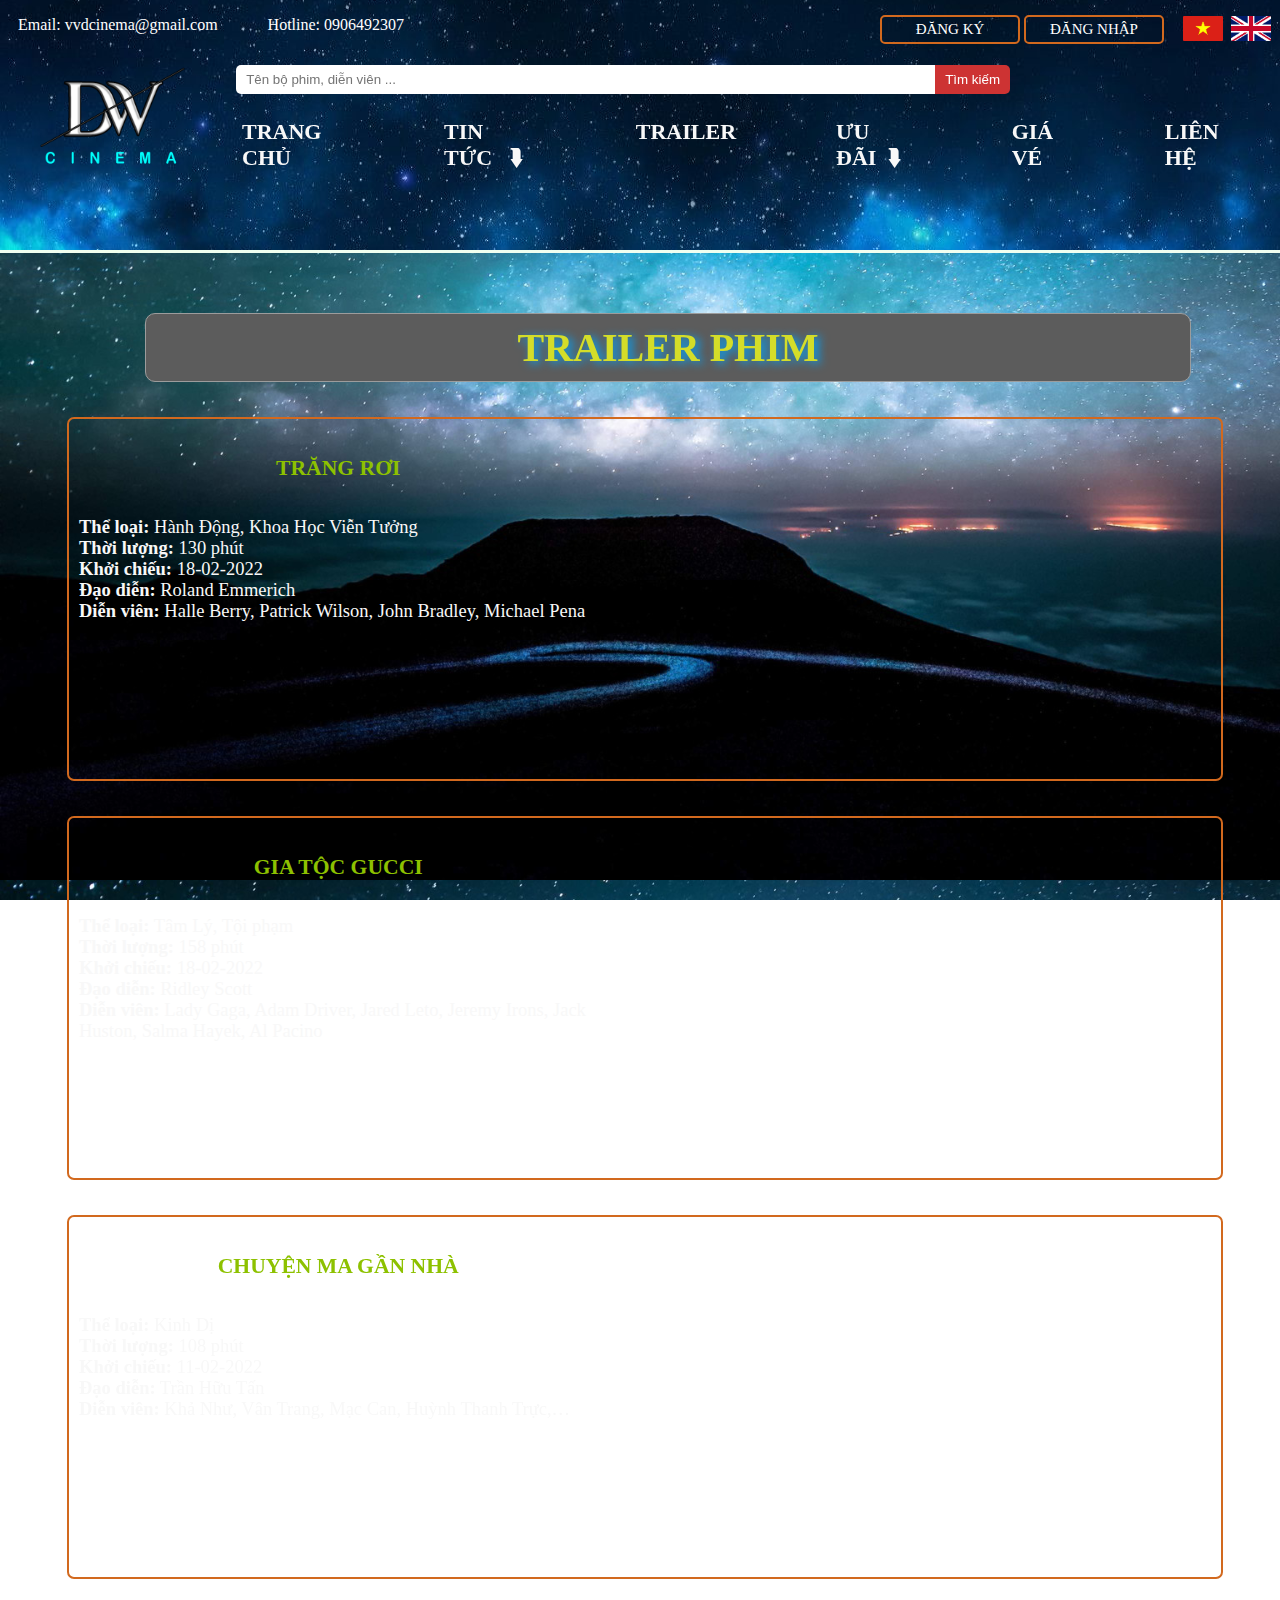
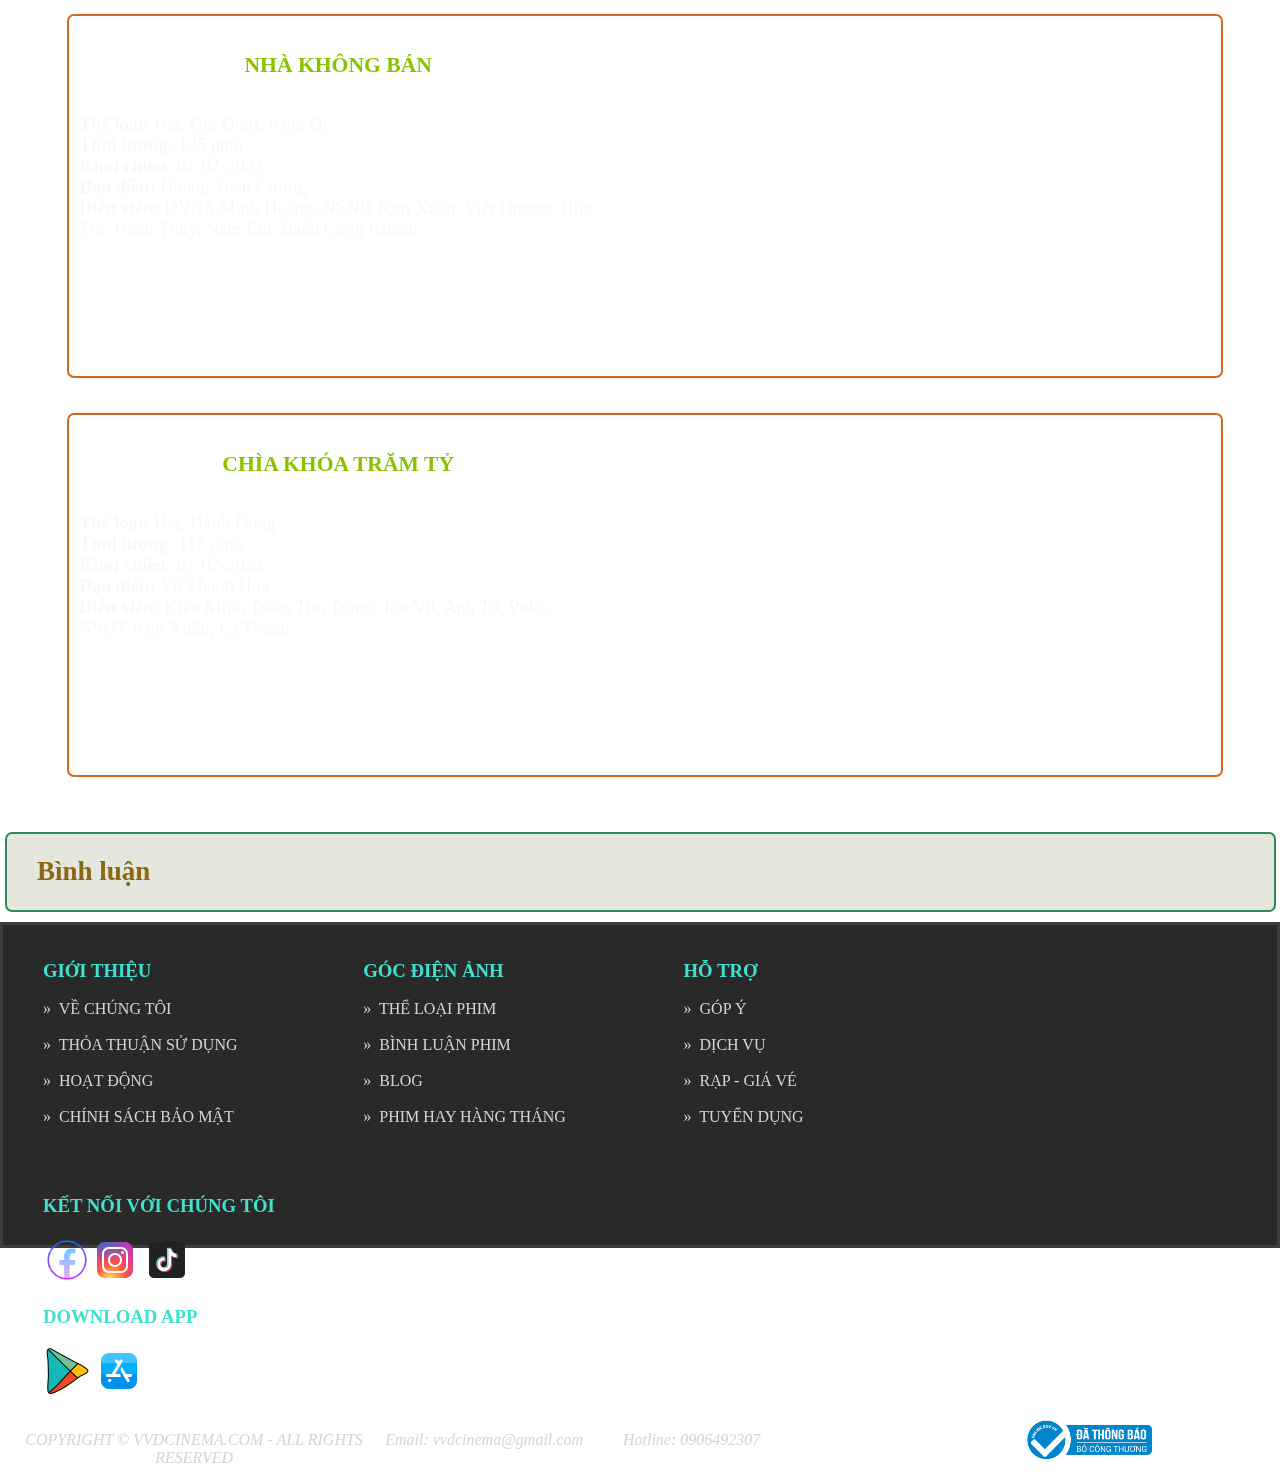
<file: trailer.html>
<!DOCTYPE html>
<html>
    <head>
        <link rel="icon" href="image/icons8-planet-94.png" >
        <title>Cinema VVD</title>
        <meta charset="UTF-8">
        <link rel="stylesheet" href="css/trailer.css">
        <link rel="stylesheet" href="css/general.css">
    </head>
    <body>

        <div id="fb-root"></div>
        <script async defer crossorigin="anonymous" 
        src="https://connect.facebook.net/vi_VN/sdk.js#xfbml=1&version=v13.0&appId=1197265584141436&autoLogAppEvents=1" 
        nonce="DUYzc432"></script>

        <div class="header">
            <div class="info">
                <p id="headerEmail">Email: vvdcinema@gmail.com</p>
                <p id="headerPhone">Hotline: 0906492307</p>
                <img src="image/co-vuong-quoc-anh.png" alt="" style="width: 40px; height: 25px;  margin-right: 5px;">
                <img src="image/co-vietnam.png" alt="" style="width: 40px; height: 25px;">   
                <a href="login.html"><p id="headerLogin">ĐĂNG NHẬP</p></a>
                <a href="register.html"><p id="headerRegister">ĐĂNG KÝ</p></a>
            </div>
            <div class="main1">
                <div class="logo">
                    <a href="index.html"><img src="image/logo-wd.png" alt=""></a>
                </div>
                <nav class="navMain">
                    <div class="search">
                        <form action="news.html" method="get">
                            <div class="search">
                                <input type="search" placeholder="Tên bộ phim, diễn viên ..." required>
                                <button>Tìm kiếm</button>
                            </div>
                        </form>
                    </div>
                    <ul class="menuNav">
                        <li><a href="index.html">TRANG CHỦ</a></li>
                        <li><a href="news.html">TIN TỨC &#160; ⮯   </a>
                            <ul class="sub-menu">
                                <li><a href="news.html">Tuyển nhân viên &emsp;&emsp;&ensp;&ensp;&ensp; »</a>
                                    <ul class="sub-menu">
                                        <li><a href="news.html">Quản lí</a></li>
                                        <li><a href="news.html">Nhân viên soát vé</a></li>
                                        <li><a href="news.html">Nhân viên quầy vé</a></li>
                                        <li><a href="news.html">Nhân viên kĩ thuật</a></li>
                                    </ul>
                                </li>
                                <li><a href="news.html">Cộng sự</a></li>
                                <li><a href="news.html">Phim sắp ra mắt &emsp;&emsp;&ensp;&ensp;&ensp; »</a>
                                    <ul class="sub-menu" style="top: 84px">
                                        <li><a href="news.html">Quốc tế</a></li>
                                        <li><a href="news.html">Việt Nam</a></li>
                                    </ul>
                                </li>
                                <li><a href="news.html">Khuyến mãi &emsp;&emsp;&emsp;&emsp;&ensp;&ensp;&ensp;»</a>
                                    <ul class="sub-menu" style="top: 130px">
                                        <li><a href="endow.html">Nhập tràn quà tặng</a></li>
                                        <li><a href="endow.html">Ưu đãi hấp dẫn</a></li>
                                    </ul>
                                </li>
                            </ul>
                        </li>
                        <li><a href="trailer.html">TRAILER</a></li>
                        <li><a href="endow.html">ƯU ĐÃI &#160;⮯</a>
                            <ul class="sub-menu">
                                <li><a href="news.html">Ngày hội thành viên</a></li>
                                <li><a href="endow.html">Thứ tư vui vẻ&emsp;&emsp;&emsp;&emsp;&ensp;&ensp; »</a>
                                    <ul class="sub-menu" style="top: 39px">
                                        <li><a href="#">Đồng giá 45.000</a></li>
                                        <li><a href="#">Xơi bắp FREE</a></li>
                                        <li><a href="ticket.html">Đặt vé ngay ☚</a></li>
                                    </ul>
                                </li>
                                <li><a href="endow.html">Nhập hội U22  &emsp;&emsp;&emsp;&ensp;&ensp;&ensp; »</a>
                                    <ul class="sub-menu" style="top: 79px">
                                        <li><a href="#">55.000 - 2 vé 2D</a></li>
                                        <li><a href="#">75.000 - 1 nước + bắp</a></li>
                                        <li><a href="#">89.000 - 2 nước + bắp</a></li>
                                        <li><a href="endow.html">NHIỀU HƠN ☚</a></li>
                                    </ul>
                                </li>
                                <li><a href="endow.html">Đặt vé MOMO</a></li>
                                <li><a href="endow.html">Nhập tràn quà tặng</a></li>
                                <li><a href="endow.html">SHARE COMBO - ƯU ĐÃI ONLINE</a></li>
                            </ul>
                        </li>
                        <li><a href="ticket.html">GIÁ VÉ</a></li>
                        <li><a href="contact.html">LIÊN HỆ</a></li>
                    </ul>
                </nav>  
            </div>

        <div class="trailerCiname">
            <h1>TRAILER PHIM</h1>
            <div class="bgTrailer">
                <div class="trailer">
                    <div class="textTrailer">
                        
                        <h3>TRĂNG RƠI</h3>
                        <strong>Thể loại:</strong> Hành Động, Khoa Học Viễn Tưởng <br>
                        <strong>Thời lượng:</strong> 130 phút <br>
                        <strong>Khởi chiếu:</strong> 18-02-2022 <br>
                        <strong>Đạo diễn:</strong> Roland Emmerich <br>
                        <strong>Diễn viên:</strong> Halle Berry, Patrick Wilson, John Bradley, Michael Pena <br><br>
                        <!-- Năm 2011, một tai nạn ngoài vũ trụ khiến một phi hành gia tử vong đầy bí ẩn. Đúng 10 năm sau, Mặt Trăng đột nhiên rời khỏi quỹ đạo và dần trên đường va chạm với Trái Đất. Chuyện dường như có liên quan tới tai nạn năm xưa, và chỉ có những đồng đội của phi hành gia xấu số kia mới có thể tìm ra. -->
                        <div class="fb-like" data-href="http://127.0.0.1:5500/Assignment/trailer.html" data-width="50px" data-layout="button_count" data-action="like" data-size="large" data-share="true"></div>
                        
                    </div>
                    <p class="videoTrailer">
                        <iframe width="722" height="330" src="https://www.youtube.com/embed/gFjRCiwLmas" title="YouTube video player" frameborder="0" allow="accelerometer; autoplay; clipboard-write; encrypted-media; gyroscope; picture-in-picture" allowfullscreen></iframe>
                    </p>
                </div>
                <div class="trailer">
                    <div class="textTrailer">
                        <p>
                            <h3>GIA TỘC GUCCI</h3>
                            <strong>Thể loại:</strong>  Tâm Lý, Tội phạm <br>
                            <strong>Thời lượng:</strong> 158 phút <br>
                            <strong>Khởi chiếu:</strong> 18-02-2022 <br>
                            <strong>Đạo diễn:</strong> Ridley Scott <br>
                            <strong>Diễn viên:</strong> Lady Gaga, Adam Driver, Jared Leto, Jeremy Irons, Jack Huston, Salma Hayek, Al Pacino <br><br>
                            <!-- House of Gucci được lấy cảm hứng từ câu chuyện có gây sốc có thật về đế chế gia đình đằng sau nhà mốt Gucci của Ý. Trải qua ba thập kỷ yêu, phản bội, suy đồi, trả thù và cuối cùng là giết người, chúng ta thấy được ý nghĩa đằng sau cái tên, giá trị của danh tiếng và mức độ một gia đình có thể nắm quyền kiểm soát. -->
                            <div class="fb-like" data-href="http://127.0.0.1:5500/Assignment/trailer.html" data-width="50px" data-layout="button_count" data-action="like" data-size="large" data-share="true"></div>
                        </p>
                    </div>
                    <p class="videoTrailer">
                        <iframe width="722" height="330" src="https://www.youtube.com/embed/pGi3Bgn7U5U" title="YouTube video player" frameborder="0" allow="accelerometer; autoplay; clipboard-write; encrypted-media; gyroscope; picture-in-picture" allowfullscreen></iframe>
                    </p>
                </div>
                <div class="trailer">
                    <div class="textTrailer">
                        <p>
                            <h3>CHUYỆN MA GẦN NHÀ</h3>
                            <strong>Thể loại:</strong>  Kinh Dị <br>
                            <strong>Thời lượng:</strong> 108 phút <br>
                            <strong>Khởi chiếu:</strong> 11-02-2022 <br>
                            <strong>Đạo diễn:</strong> Trần Hữu Tấn <br>
                            <strong>Diễn viên:</strong> Khả Như, Vân Trang, Mạc Can, Huỳnh Thanh Trực,… <br><br>
                            <!-- Là tác phẩm đầu tiên trong vũ trụ kinh dị Việt Nam được lấy cảm hứng từ những truyền thuyết đô thị và các câu chuyện ma được đồn thổi trong dân gian. Bộ phim mang màu sắc u ám, quỷ dị với chất liệu từ cuộc sống đời thường. -->
                            <div class="fb-like" data-href="http://127.0.0.1:5500/Assignment/trailer.html" data-width="50px" data-layout="button_count" data-action="like" data-size="large" data-share="true"></div>
                        </p>
                    </div>
                    <p class="videoTrailer">
                        <iframe width="722" height="330" src="https://www.youtube.com/embed/WdTmcQ5tOlc" title="YouTube video player" frameborder="0" allow="accelerometer; autoplay; clipboard-write; encrypted-media; gyroscope; picture-in-picture" allowfullscreen></iframe>
                    </p>
                </div>
                <div class="trailer">
                    <div class="textTrailer">
                        <p>
                            <h3>NHÀ KHÔNG BÁN</h3>
                            <strong>Thể loại:</strong>  Hài, Gia Đình, Kinh Dị <br>
                            <strong>Thời lượng:</strong> 125 phút <br>
                            <strong>Khởi chiếu:</strong> 01-02-2022 <br>
                            <strong>Đạo diễn:</strong> Hoàng Tuấn Cường <br>
                            <strong>Diễn viên:</strong> DVNS Minh Hoàng, NSND Kim Xuân, Việt Hương, Hữu Tín, Hạnh Thúy, Nam Em, Bạch Công Khanh <br><br>
                            <!-- Năm 1998, bà Ngọc – một Việt kiều Mỹ - dẫn theo cháu ngoại Betty về thăm quê. Căn nhà rất đẹp do cha bà xây từ thời Pháp thuộc, hiện là nơi ở của vợ chồng ông Ngà, em trai bà Ngọc. Ông Ngà trước đây là người đi buôn chuyến ở các vùng lân cận nhưng khi lớn tuổi thì sống bằng nghề làm nhang tại nhà để dễ chăm sóc người vợ hay đau yếu tên Hạnh. Betty từ nhỏ được sinh ra và lớn lên ở. -->
                            <div class="fb-like" data-href="http://127.0.0.1:5500/Assignment/trailer.html" data-width="50px" data-layout="button_count" data-action="like" data-size="large" data-share="true"></div>
                        </p>
                    </div>
                    <p class="videoTrailer">
                        <iframe width="722" height="330" src="https://www.youtube.com/embed/d-0cRp_C6yM" title="YouTube video player" frameborder="0" allow="accelerometer; autoplay; clipboard-write; encrypted-media; gyroscope; picture-in-picture" allowfullscreen></iframe>
                    </p>
                </div>
                <div class="trailer">
                    <div class="textTrailer">
                        <p>
                            <h3>CHÌA KHÓA TRĂM TỶ</h3>
                            <strong>Thể loại:</strong> Hài, Hành Động <br>
                            <strong>Thời lượng:</strong> 117 phút <br>
                            <strong>Khởi chiếu:</strong> 01-02-2022 <br>
                            <strong>Đạo diễn:</strong> Võ Thanh Hoà <br>
                            <strong>Diễn viên:</strong> Kiều Minh Tuấn, Thu Trang, Jun Vũ, Anh Tú, Puka, NSUT Kim Xuân, La Thành <br><br>
                            <!-- Chìa Khoá Trăm Tỷ bắt đầu khi một sát thủ khét tiếng vô tình bị mất trí vì một tai nạn bất ngờ, rồi bắt đầu một cuộc sống mới bằng nghề diễn viên quần chúng. Chuyện gì sẽ xảy ra nếu chàng diễn viên quần chúng này quên hẳn cuộc đời sát thủ để trở thành một ngôi sao hành động? Liệu sự nghiệp diễn viên và cô quản lý bất đắc dĩ có giúp hắn thay đổi quá khứ mãi mãi và sống trọn vẹn. -->
                            <div class="fb-like" data-href="http://127.0.0.1:5500/Assignment/trailer.html" data-width="50px" data-layout="button_count" data-action="like" data-size="large" data-share="true"></div>
                        </p>
                    </div>
                    <p class="videoTrailer">
                        <iframe width="722" height="330" src="https://www.youtube.com/embed/javy04oyLpo" title="YouTube video player" frameborder="0" allow="accelerometer; autoplay; clipboard-write; encrypted-media; gyroscope; picture-in-picture" allowfullscreen></iframe>
                    </p>
                </div>
            </div>
        </div>
        <div class="comment">
            <h2>Bình luận</h2>
            <div class="fb-comments" data-href="https://caodang.fpt.edu.vn/" data-width="100%" data-numposts="7"></div>
        </div>

        <footer>
            <div class="footerMain">
                <ul class="foot">
                    <h3>GIỚI THIỆU</h3>
                    <li><a href="contact.html">»&#160; VỀ CHÚNG TÔI</a></li> <br>
                    <li><a href="contact.html">»&#160; THỎA THUẬN SỬ DỤNG</a></li><br>
                    <li><a href="news.html">»&#160; HOẠT ĐỘNG</a></li><br>
                    <li><a href="contact.html">»&#160; CHÍNH SÁCH BẢO MẬT</a></li><br>
                </ul>
                <ul class="foot">
                    <h3>GÓC ĐIỆN ẢNH</h3>
                    <li><a href="news.html">»&#160; THỂ LOẠI PHIM</a></li> <br>
                    <li><a href="news.html">»&#160; BÌNH LUẬN PHIM</a></li><br>
                    <li><a href="news.html">»&#160; BLOG</a></li><br>
                    <li><a href="news.html">»&#160; PHIM HAY HÀNG THÁNG</a></li><br>
                </ul>
                <ul class="foot">
                    <h3>HỖ TRỢ</h3>
                    <li><a href="contact.html">»&#160; GÓP Ý</a></li> <br>
                    <li><a href="contact.html">»&#160; DỊCH VỤ</a></li><br>
                    <li><a href="contact.html">»&#160; RẠP - GIÁ VÉ</a></li><br>
                    <li><a href="contact.html">»&#160; TUYỂN DỤNG</a></li><br>
                </ul>
                <ul class="foot">
                    <h3>KẾT NỐI VỚI CHÚNG TÔI</h3>
                    <div class="phu1">
                        <img src="image/icons8-facebook-64.png" alt="" style="float: left; width: 48px; height: 48px;">
                        <img src="image/icons8-instagram-48.png" alt="">
                        <img src="image/icons8-tiktok-48.png" alt="">
                    </div>
                    <h3>DOWNLOAD APP</h3>
                    <img src="image/icons8-google-play-48.png" alt="">
                    <img src="image/icons8-app-store-48.png" alt="">
                </ul>
                <div class="foot2">
                    <p id="copyright">COPYRIGHT © VVDCINEMA.COM - ALL RIGHTS RESERVED</p>
                    <p>
                        Email: vvdcinema@gmail.com &emsp;&emsp;
                        Hotline: 0906492307
                    </p>
                    <img src="image/bo-cong-thuong.png" alt="" style=" width: 130px; height: 50px;">
                </div>
            </div>
        </footer>
    </body>
</html>
</file>
<file: css/index.css>
body{
    font-family: Cambria, Cochin, Georgia, Times, 'Times New Roman', serif;
    margin: 0px;
    padding: 0px;
    background-image: url("../image/background-10.jpg");
    background-size: cover;
    height: 40px;
    color: #f8f8f8;
    background-attachment: fixed;
    background-position: 0 90px;
}
.header{
    background-image: url('../image/background-main.jpg');
    background-size: 100% 800px;
    background-repeat: no-repeat;
}
.header .textMain h1{
    font-size: 65px;
    padding: 150px 80px 0px;
    text-align: right;
    color: aquamarine;
}
.header .textMain p{
    font-family: 'Courier New', Courier, monospace;
    font-size: 35px;
    padding: 0px 37px 300px; 
    text-align: right;
    color: #c5fcfc;
}
.info #headerEmail{
    width: 17%;
    text-align: right;
    float: left;
    color: white;
}
.info #headerPhone{
    width: 35%;
    float: left;
    padding-left: 50px;
    color: white;
}
.info #headerLogin,.info #headerRegister{
    text-align: center;
    border-radius: 5px;
    width: 10%;
    font-size: 15px;
    float: right;
    color: white;
    padding: 4px;
    margin-right: 15px;
    border: 2px solid chocolate;
}
.info #headerRegister{
    margin-right: 4px;
}
.info img{
    border-radius: 5px;
    width: 30%;
    float: right;
    padding: 4px;
    margin-top: 12px;
}
.menuNav{
    clear: both;
}
.search{
	float: right;
	line-height: 40px;
    margin-right: 135px;
}
.search input{
	padding: 7px 10px;
    border-radius: 5px 0 0 5px;
    border: none;
    outline: none;
    margin: 0;
    width: 700px;
}
.search button{
	padding: 7px 10px;
	border-radius: 0 5px 5px 0;
	border: none;
	outline: none;
	background: #CD3333;
    cursor: pointer;
	color: #fff;
	margin-left: -5px;
}
.info{
    font-size: 16px;
    width: 100%;
}
.info a{
    color: white;
    padding: 1px;
}
.main1{
    clear: both;
    display: flex;
    width: 100%;
    justify-content: space-between;
    justify-items: center;
}
.logo{
    width: 10%;
    text-align: center;
    margin-left: 10px;
}
.logo img{
    width: 200px;
    height: 140px;
    top: 0;
}
.navMain{
    width: 85%;
}
.menuNav{
    display: flex;
    list-style: none;
    margin: 0;
    padding: 0;
}
.menuNav li a{
    position: relative;
}
.menuNav li a{
    color: #f8f8f8;
    display: block;
    font-size: 22px;
    font-weight: bold;
    padding: 20px 50px;
    text-decoration: none;
}
.menuNav li:hover>a{
    color: #06b8ff;
}
.menuNav ul.sub-menu{
    position: absolute;
    list-style: none;
    background-color: #3c597a;
    padding: 18px 0px;
    width: 250px;
    border: 0.2px solid #3d3d3d;
    display: none;
}
.menuNav li:hover>ul.sub-menu{
    display: block;
}
.menuNav ul.sub-menu a{
    font-size: 19px;
    padding: 8px 10px;
    border-bottom: 1px solid #353535;
    left: 0px;
}
.menuNav ul.sub-menu li:hover>a{
    color: rgb(36, 248, 149);
    border-bottom: 1px solid #5f5f5f;
}
.menuNav ul.sub-menu li:last-child a{
    border-bottom: none;
}
.menuNav ul.sub-menu ul.sub-menu{
    left: 250px;
    top: 0px;
}

/* border bottom khi hover vao the li   */
.menuNav>li>a{
    position: relative;
}
.menuNav>li>a::before{
    position: absolute;
    content: "";
    width: 0%;
    height: 4px;
    background-color: #4cb9e4;
    left: 0px;
    bottom: 0px;
    transition: 0.65s cubic-bezier(0.165, 0.84, 0.44, 1);
}
.menuNav>li:hover>a::before{
    width: 100%;
}

/* hình ảnh chạy Animation  */
.animations img{
    top: 15px;
    margin-left: 200px;
    animation: star 8s infinite linear;
}
@keyframes star {
    to{
        transform: rotate(360deg);
    }
}



.cinema{
    width: 100%;
    background: aqua;
}
.cinema>a{
    font-size: 22px;
    text-align: center;
    font-weight: bold;
    width: 27%;
    float: left;
    margin: 0px;
    color: white;
    padding: 35px 30px;
    text-decoration: none;
    overflow: hidden; 
}
.article .cinema>a:hover{
    font-size: 24px;
}
.article .cinema #ci2{
    color: #d4dd29;
}
.imgCinema{
    clear: both;
    float: left;
    width: 99%;
    border-radius: 7px;
    height: 650px;
    margin-top: 10px;
    margin-bottom: 10px;
    padding: 0px;
    border: 2px solid chocolate;
}
.article .list{
    width: 99.9%;
    background-image: url('../image/background-4.jpg');
    background-size: cover;
    background-repeat: no-repeat;
    height: 1535px;
}
.article .list .item{
    font-size: 17px;
    margin-top: 13px;
    width: 22%;
    margin-top: 30px;
    margin-right: 2%;
    float: left; 
    border: 2px solid chocolate;
    border-radius: 7px;
    overflow: hidden;
}
.article .list .item img{
    width: 100%;
    transition: 1s;
}
.article .list .item:hover img{
    transform: scale(1.1);
    transition: 1s;
}
.article .list .item a{
    float: right;
    margin-bottom: 5px;
    margin-right: 5px;
    padding: 8px;
    font-weight: bold;
    background: #EECFA1;
    border-radius: 5px;
    text-decoration: none;
}
.article .list .item a:hover{
    background: #FF8C69;
}
.article .list .item h4{
    color: #DEB887;
    margin-left: 7px;
}
#i4{
    margin-right: 0;
}
#i1{
    clear: both;
    margin-left: 30px;
    
}
.article .list #i5{
    margin-left: 30px;
    clear: both;
}
.review{
    margin-top: 50px;
    clear: both;
}
.review .i20{
    width: 100%;
}
.i20 img:hover{
    transform: scale(1.1);
    z-index: 2;
}
.i20 img{
    transition: 0.9s;
    border-radius: 7px;
}
.i20 p{
    clear: both;
    font-size: 25px;
    text-align: center;
    padding: 15px;
}
.i20 a{
    color: white;
}
.i20 p:hover a{
    font-style: italic;
    color: #FFA500;
    font-weight: bold;
}
.review a{
    text-decoration: none;
}
strong{
    margin-left: 5px;
}
.i20 div{
    width: 22%;
    float: left;
    margin-right: 2.5%;
}
.i20 h1{
    padding: 30px 5px 0px;
    font-size: 45px;
    font-weight: bolder;
    color: 	#FA8072;
}
.i21{
    margin-left: 19px;
}
.i22{
    margin-right: 0;
}
/* custom scrollbar */
/* hình nền của thanh cuộn đó. */
::-webkit-scrollbar{
    width: 11px;
    background-color: rgb(211, 211, 211);
}
::-webkit-scrollbar:hover{
    width: 11px;
    background-color: rgb(185, 185, 185);
}
/* phần tử cuộn có thể kéo */
::-webkit-scrollbar-thumb{
    background-color: gray;
    border-radius: 5.5px;
}

footer{
    border: #3d3d3d solid;
    background: #292929;
    color: #dbd1d1;
    height: 320px;
}
.footerMain{
    clear: both;
    width: 100%;
}
.footerMain .foot{
    width: 22%;
    float: left;
}
.footerMain .foot h3{
    color: #40E0D0;
}
.footerMain .foot>li>a{
    cursor: pointer;
    color: #dbd1d1;
    text-decoration: none;
}
.footerMain .foot>li>a:hover{
    cursor: pointer;
    color: #FFA500;
    font-style: italic;
    font-weight: bold;
    text-decoration: none;
}
.footerMain .foot{
    list-style: none;
}
.footerMain .foot2{
    clear: both;
    width: 100%;
    margin: 0;
    padding: 0;
}
.footerMain .foot2 #copyright{
    width: 30%;
    float: left;
    text-align: center;
    font-style: italic;
}
.footerMain .foot2 p{
    width: 50%;
    float: left;
    font-style: italic;
}
.footerMain .foot2 img{
    width: 18%;
    float: left;
}
</file>
<file: css/contact.css>
.c3{
    margin-top: 90px;
}
.c3 h1{
    text-align: center;
    margin-left: 145px;
    padding: 10px;
    color: 	#d4dd29;
    font-weight: bold;
    font-size: 40px;
    background: #5c5c5c;
    width: 80%;
    border: #9c9c9c solid 1px;
    border-radius: 10px;
    text-shadow: 4px 2px 10px rgb(0, 166, 255);
}
.c4{
    clear: both;
    text-align: center;
    margin-bottom: 70px;
    margin-top: 60px;
}
.c4 input{
    font-size: 20px;
    width: 60%;
    height: 50px;
    border-radius: 10px;
    margin-bottom: 10px;
    background-image: url('../image/nen-mau-kem.jpeg');
    background-size: 100%;
    background-repeat: no-repeat;
}
.c4 form button{
    font-size: 18px;
    font-weight: bold;
    background-color: #4CAF50;
    color: #FFFFE0;
    padding: 14px 20px;
    margin: 8px 0;
    border: none;
    border-radius: 15px;
    cursor: pointer;
    width: 60%;
    opacity: 0.85;
}
.c4 form button:hover {
    opacity:1;  
}
.c4 .c6{
    height: 130px;
}
.comment{
    width: 99%;
    margin-bottom: 5px;
    border: 2px solid seagreen;
    border-radius: 7px;
    background: bisque;
    margin-left: 5px;
}
.comment h2{
    margin-left: 30px;
    font-size: 27px;
    color: #8B6914;
    font-weight: bold;
}

/* .mxh{
    font-size: 20px;
    margin-top: 100px;
}
.mxh img{
    width: 30px;
    height: 30px;
    margin-right: 6px;
    font-size: 20px;
} */
/* .c3 .info21{
    clear: both;
    width: 32%;
    float: left;
    margin-top: 30px;
}
.info21{
    margin-left: 6px;
}
.info21 p{
    font-size: 25px;
} */
</file>
<file: css/general.css>
body{
    font-family: Cambria, Cochin, Georgia, Times, 'Times New Roman', serif;
    margin: 0px;
    padding: 0px;
    background-image: url("../image/background-3.jpg");
    background-size: cover;
    height: 40px;
    color: #f8f8f8;
    background-attachment: fixed;
    background-position: 0 -20px;
}
::-webkit-scrollbar{
    width: 11px;
    background-color: rgb(211, 211, 211);
}
::-webkit-scrollbar:hover{
    width: 11px;
    background-color: rgb(185, 185, 185);
}
::-webkit-scrollbar-thumb{
    background-color: gray;
    border-radius: 5.5px;
}
.header{
    background-image: url('../image/background-10.jpg');
    background-size: 100% 800px;
    background-repeat: no-repeat;
    height: 250px;
    background-position: 0 -120px;
    border-bottom: #F0FFF0 solid 3px;
}
.header .textMain h1{
    font-size: 65px;
    padding: 150px 80px 0px;
    text-align: right;
    color: aquamarine;
}
.header .textMain p{
    font-size: 35px;
    padding: 0px 40px 300px; 
    text-align: right;
    color: white;
}
.info #headerEmail{
    width: 17%;
    text-align: right;
    float: left;
    color: white;
}
.info #headerPhone{
    width: 35%;
    float: left;
    padding-left: 50px;
    color: white;
}
.info #headerLogin,.info #headerRegister{
    text-align: center;
    border-radius: 5px;
    width: 10%;
    font-size: 15px;
    float: right;
    color: white;
    padding: 4px;
    margin-right: 15px;
    border: 2px solid chocolate;
}
.info #headerRegister{
    margin-right: 4px;
}
.info img{
    border-radius: 5px;
    width: 30%;
    float: right;
    padding: 4px;
    margin-top: 12px;
}
.menuNav{
    clear: both;
}
.search{
	float: right;
	line-height: 40px;
    margin-right: 135px;
}
.search input{
	padding: 7px 10px;
    border-radius: 5px 0 0 5px;
    border: none;
    outline: none;
    margin: 0;
    width: 700px;
}
.search button{
	padding: 7px 10px;
	border-radius: 0 5px 5px 0;
	border: none;
	outline: none;
	background: #CD3333;
    cursor: pointer;
	color: #fff;
	margin-left: -5px;
}
.info{
    font-size: 16px;
    width: 100%;
}
.info a{
    color: white;
    padding: 1px;
}
.main1{
    clear: both;
    display: flex;
    width: 100%;
    justify-content: space-between;
    justify-items: center;
}
.logo{
    width: 10%;
    text-align: center;
    margin-left: 10px
}
.logo img{
    width: 200px;
    height: 140px;
    top: 0;
}
.navMain{
    width: 85%;
}
.menuNav{
    display: flex;
    list-style: none;
    margin: 0;
    padding: 0;
}
.menuNav li a{
    position: relative;
}
.menuNav li a{
    color: #f8f8f8;
    display: block;
    font-size: 22px;
    font-weight: bold;
    padding: 20px 50px;
    text-decoration: none;
    /* border: #06b8ff solid; */
}
.menuNav li:hover>a{
    color: #06b8ff;
}
.menuNav ul.sub-menu{
    position: absolute;
    list-style: none;
    background-color: #3c597a;
    padding: 18px 0px;
    width: 250px;
    border: 0.2px solid #3d3d3d;
    display: none;
    /* left: 100;  */
    /* right: 100; */
}
.menuNav li:hover>ul.sub-menu{
    display: block;
}
.menuNav ul.sub-menu a{
    font-size: 19px;
    padding: 8px 10px;
    border-bottom: 1px solid #353535;
    left: 0px;
}
.menuNav ul.sub-menu li:hover>a{
    color: rgb(36, 248, 149);
    border-bottom: 1px solid #5f5f5f;
}
.menuNav ul.sub-menu li:last-child a{
    border-bottom: none;
}
.menuNav ul.sub-menu ul.sub-menu{
    left: 250px;
    top: 0px;
}

/* border bottom khi hover vao the li   */
.menuNav>li>a{
    position: relative;
}
.menuNav>li>a::before{
    position: absolute;
    content: "";
    width: 0%;
    height: 4px;
    background-color: #4cb9e4;
    left: 0px;
    bottom: 0px;
    transition: 0.65s cubic-bezier(0.165, 0.84, 0.44, 1);
}
.menuNav>li:hover>a::before{
    width: 100%;
}

footer{
    clear: both;
    border: #3d3d3d solid;
    background: #292929;
    color: #dbd1d1;
    height: 320px;
}
.footerMain{
    clear: both;
    width: 100%;
}
.footerMain .foot{
    width: 22%;
    float: left;
}
.footerMain .foot h3{
    color: #40E0D0;
}
.footerMain .foot>li>a{
    cursor: pointer;
    color: #dbd1d1;
    text-decoration: none;
}
.footerMain .foot>li>a:hover{
    cursor: pointer;
    color: #FFA500;
    font-style: italic;
    font-weight: bold;
    text-decoration: none;
}
.footerMain .foot{
    list-style: none;
}
.footerMain .foot2{
    clear: both;
    width: 100%;
    margin: 0;
    padding: 0;
}
.footerMain .foot2 #copyright{
    width: 30%;
    float: left;
    text-align: center;
    font-style: italic;
}
.footerMain .foot2 p{
    width: 50%;
    float: left;
    font-style: italic;
}
.footerMain .foot2 img{
    width: 18%;
    float: left;
}
</file>
<file: css/endow.css>
.endowMain{
    margin-top: 110px;
    margin-bottom: 130px;
}
.endowImg{
    width: 80%;
    margin: auto;
}
.endowMain h1{
    text-align: center;
    margin: auto;
    padding: 10px;
    color: 	#d4dd29;
    font-weight: bold;
    font-size: 40px;
    background: #5c5c5c;
    width: 80%;
    border: #9c9c9c solid 1px;
    border-radius: 10px;
    text-shadow: 4px 2px 10px rgb(0, 166, 255);
}
.endowImg .e1 .endow1{
    width: 31%;
    float: left;
    padding: 1.1%;
    
}
.endowImg .e1{
    margin-top: 125px;
}
.endowImg .e1 .endow1>img{
    border-radius: 7px;
    display: block;
    margin: auto
}
.endowImg .e1 .endow1>h4, .endowImg .e1 .endow1>p{
    text-align: center;
}
</file>
<file: css/style2.css>
body{
    font-family: Cambria, Cochin, Georgia, Times, 'Times New Roman', serif;
}
label{
    margin-bottom: 10px;
    margin-left: 7px;
    font-weight: bold;
}
strong{
    color: red;
}
.switchTab .tag1{
    width: 60%;
    float: left;
    text-align: center;
}
.switchTab .tag2{
    width: 38%;
    float: left;
    text-align: center;
}
.switchTab .tag1:hover,.switchTab .tag2:hover{
    color: #FF4040;
    font-weight: bolder;
}
.buttonSubmit{
    font-size: 18px;
    font-weight: bold;
    background-color: #4CAF50;
    color: #FFFFE0;
    padding: 14px 20px;
    margin: 8px 0;
    border: none;
    border-radius: 15px;
    cursor: pointer;
    width: 100%;
    opacity: 0.85;
}
.buttonSubmit:hover {
    opacity:1;  
}

/* login */
.login{
    font-size: 20px;
}
.login{
    margin-top: 155px;
    margin-bottom: 120px;
    padding: 19px;
    border: 2px solid red;
    border-radius: 7px;
    width: 50%;
    margin-left: 380px;
      
    color: black;
}
.login{
    background-image: url('../image/nen-mau-kem.jpeg');
    background-size: 100%;
    background-repeat: no-repeat;
}
.login .switchTab a{
    text-decoration: none;
}
.formLogin .clickForm{
    margin-top: 13px;
}
.formLogin .clickForm a{
    text-decoration: none;
}
#forgotPassword{
    float: right;
    opacity: 0.7;
}
#forgotPassword{
    opacity: 1;
}

/* register */
table{
    margin-top: 5px;
}
table p{
    padding: 0px;
    margin: 0px;
    background-color: #66FF66;
}
.register{
    font-size: 20px;
}
.register{
    padding: 19px;
    border: 2px solid red;
    border-radius: 7px;
    width: 50%;
    margin-left: 380px;
    background-image: radial-gradient(90deg, #FFFAF0, 	#79CDCD);
}
.register .switchTab a{
    list-style: none;
    text-decoration: none;
}
.register{
    margin-top: 160px;
    margin-bottom: 100px;  
    color: black;
}
.register{
    background-image: url('../image/nen-mau-kem.jpeg');
    background-size: 100%;
}
input{
    font-size: 14px;
    margin-top: 7px;
}
input[type=text], input[type=email]{
    width: 98%;
    padding: 6px;
    border: 1px solid #550000;
}
input[type=password]{
    width: 98%;
    padding: 6px;
    border: 1px solid #550000;
}
input[type=date]{
    width: 99%;
    height: 28px;
}
input[type=radio]{
    margin-left: 28px;
}
input[type=email]{
    width: 98%;
}
#listArea{
    width: 99.8%;
}
input[type=checkbox]{
    width: 25px;
    height: 15px;
    padding: 3px;
    border-right: 10px;
}
input:focus{
    background-color: antiquewhite;
}
input:hover{
    border: 2px solid crimson;
    background-color: burlywood;
}
select{
    margin-top: 7px;
    width: 60%;
    height: 70%;
    padding: 3px;
    border-right: 10px;
    font-size: 20px;
}
select:hover{
    background-color: antiquewhite;
}
</file>
<file: css/news.css>
.content{
    margin-top: 100px;
    margin-bottom: 10px;
}
.content section{
    width: 80%;
    margin: auto;
}
.content h1{
    text-align: center;
    margin: auto;
    padding: 10px;
    color: 	#d4dd29;
    font-weight: bold;
    font-size: 40px;
    background: #5c5c5c;
    width: 80%;
    border: #9c9c9c solid 1px;
    border-radius: 10px;
    text-shadow: 4px 2px 10px rgb(0, 166, 255);
}
.content section .news-list{
    margin: 1%;
    width: 47%;
    border-radius: 10px;
    border: 2px solid  darkgoldenrod;
    float: left;
    background-image: url('../image/nen-mau-kem.jpeg');
    background-size: 100%;
    background-repeat: repeat;
    color: black;
}
.n3 h4{
    margin: 19px;
    color: brown;
    text-align:center 
}
.news-list img{
    width: 38%;
    float: left;
    margin: 5px;
}
.n3 {
    width: 60%;
    float: left;
}
.n3 p{
    font-size: 17.5px;
    margin: 0 0 10px 10px;
    padding: 0;
    top: 0;
}
</file>
<file: css/ticket.css>
.ticket{
    margin-top: 100px;
    margin-bottom: 250px;
}
.ticket h1{
    text-align: center;
    margin-left: 145px;
    margin-bottom: 75px;
    padding: 10px;
    color: 	#d4dd29;
    font-weight: bold;
    font-size: 40px;
    background: #5c5c5c;
    width: 80%;
    border: #9c9c9c solid 1px;
    border-radius: 10px;
    text-shadow: 4px 2px 10px rgb(0, 166, 255);
}
.ticket h3{
    font-size: 23px;
    margin-top: 25px;
    text-align: center;
    font-style: italic;
}
table{
    width: 80%;
    padding: 0.7px;
    border: 2.5px solid #A0522D;
    border-radius: 10px;
    background-color: #FFFACD;
    color: black;
}
th{ 
    font-size: 20px;
    border: 1px solid chocolate;
    height: 50px;
    text-align: center;
    background-color: #7FFFD4;
    font-weight: bold;
    color: crimson;
}
strong{
    font-style: italic;
    font-weight: bold;
    font-family: Cambria, Cochin, Georgia, Times, 'Times New Roman', serif;
}
td{
    font-size: 17px;
    border: 1px solid chocolate;
    height: 50px;
    text-align: center;
    font-weight: 500;
}
.logo28{
    font-size: 30px;
    background-color: #FFC0CB;
    color: #8B2252;
}
.t1{
    background-color: 	#FFE4B5;
    font-weight: bold;
    font-size: 19px;
}
.t2{
    background-color: #FF7F50;
    font-size: 22px;
    color: brown;
    font-weight: bold;
    color: white;
}
</file>
<file: css/trailer.css>
.trailerCiname{
    margin-top: 110px;
    margin-bottom: 2px;
}
.trailerCiname h1{
    text-align: center;
    margin-left: 145px;
    padding: 10px;
    color: 	#d4dd29;
    font-weight: bold;
    font-size: 40px;
    background: #5c5c5c;
    width: 80%;
    border: #9c9c9c solid 1px;
    border-radius: 10px;
    text-shadow: 4px 2px 10px rgb(0, 166, 255);
}
.trailer{
    margin-top: 35px;
    margin-left: 67px;
    width: 90%;
    border-radius: 7px;
    border: 2px solid chocolate;
    height: 360px;
}
.trailerCiname .trailer .textTrailer{
    width: 45%;
    float: left;
    font-size: 18.5px;
    margin-left: 10px;
}
.trailerCiname .trailer .textTrailer h3{
    text-align: center;
    padding: 15px;
    color: #8dc100;
}
.trailerCiname .trailer .videoTrailer{
    width: 53%;
    float: left;
    margin-left: 10px;
    
}
.trailerCiname .trailer .videoTrailer iframe{
    border-radius: 5px;
}
.comment{
    clear: both;
    width: 99%;
    margin : 55px 5px 10px;
    border: 2px solid seagreen;
    border-radius: 7px;
    background: rgb(230, 231, 220);
}
.comment h2{
    margin-left: 30px;
    font-size: 27px;
    color: #8B6914;
    font-weight: bold;
}
</file>
